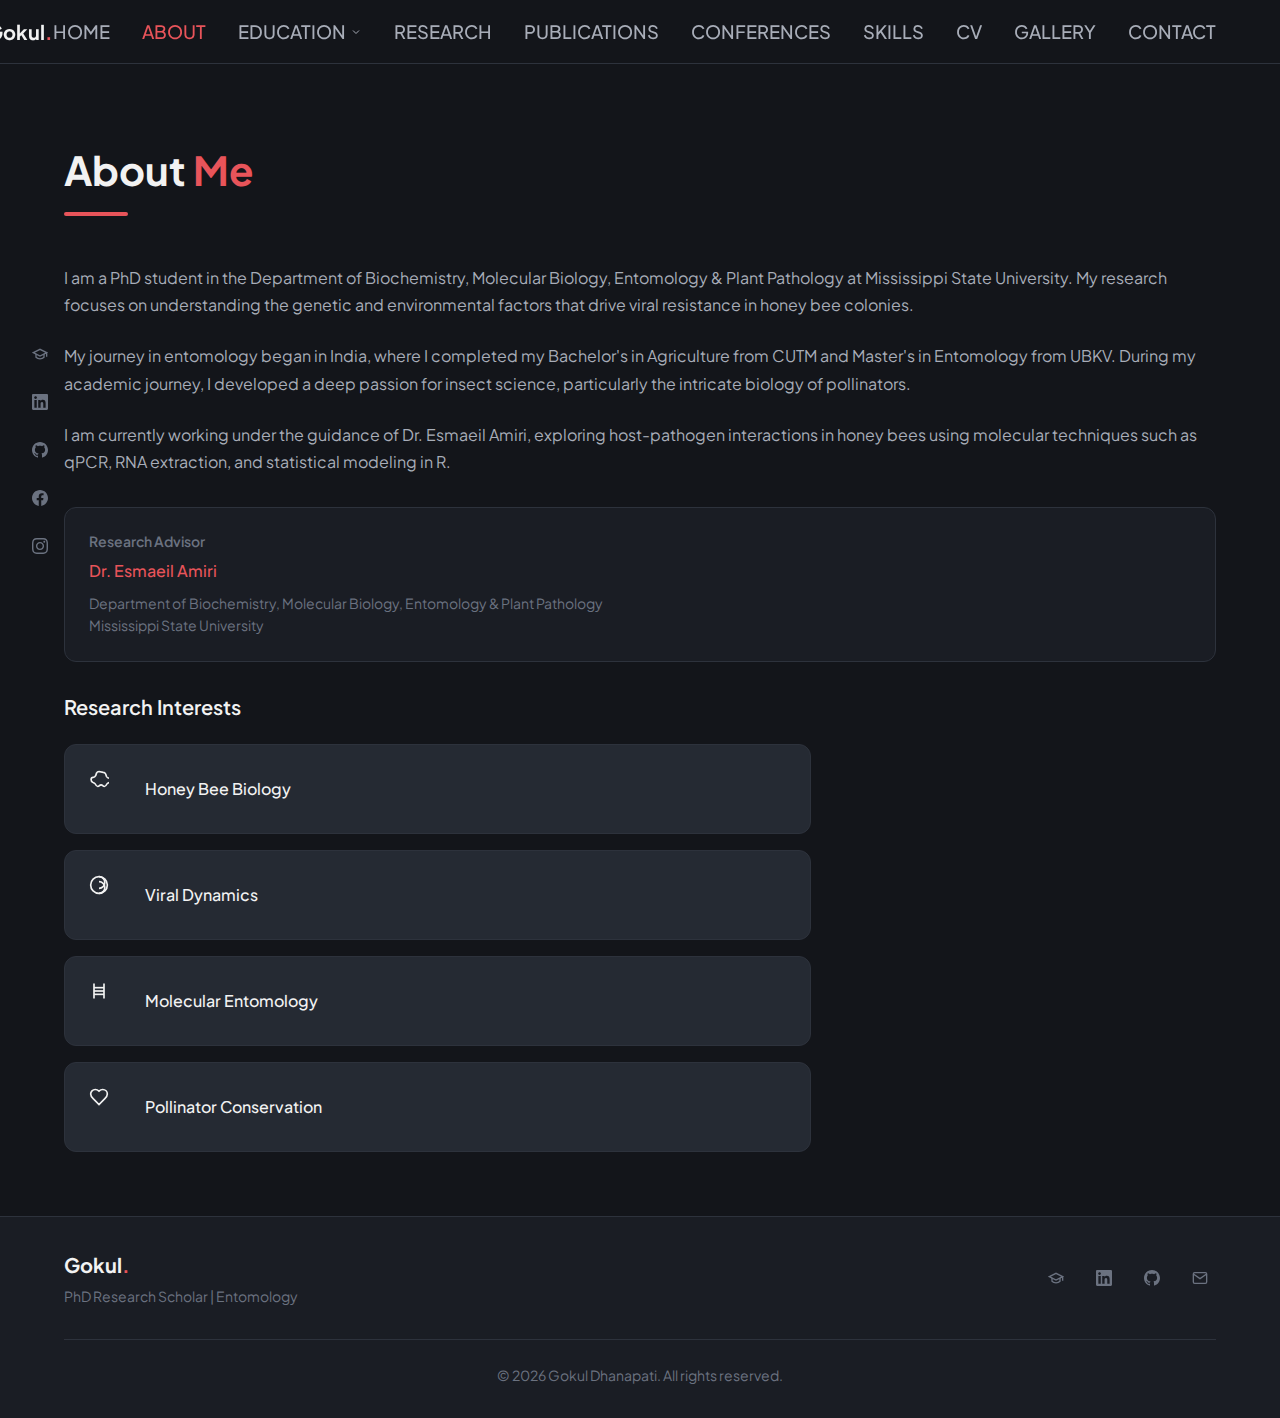
<file: about.html>
<!DOCTYPE html>
<html lang="en">
<head>
  <meta charset="UTF-8">
  <meta name="viewport" content="width=device-width, initial-scale=1.0">
  <meta name="description" content="About Gokul Dhanapati - PhD Research Scholar in Entomology at Mississippi State University.">
  <title>About Me | Gokul Dhanapati</title>
  <link rel="stylesheet" href="css/styles.css">
  <link rel="icon" type="image/x-icon" href="favicon.ico">
</head>
<body>

  <!-- Navigation -->
  <nav class="navbar">
    <div class="navbar-container">
      <a href="index.html" class="navbar-logo">
        Gokul<span class="navbar-logo-accent">.</span>
      </a>
      
      <div class="navbar-menu">
        <a href="index.html" class="nav-link">Home</a>
        <a href="about.html" class="nav-link active">About</a>
        
        <div class="nav-dropdown">
          <span class="nav-dropdown-toggle">
            Education
            <svg viewBox="0 0 24 24" fill="none" stroke="currentColor" stroke-width="2">
              <path d="M6 9l6 6 6-6"/>
            </svg>
          </span>
          <div class="nav-dropdown-menu">
            <a href="phd.html" class="nav-dropdown-item">PhD</a>
            <a href="msc.html" class="nav-dropdown-item">MSc</a>
            <a href="bsc.html" class="nav-dropdown-item">BSc</a>
          </div>
        </div>
        
        <a href="research.html" class="nav-link">Research</a>
        <a href="publications.html" class="nav-link">Publications</a>
        <a href="conferences.html" class="nav-link">Conferences</a>
        <a href="skills.html" class="nav-link">Skills</a>
        <a href="cv.html" class="nav-link">CV</a>
        <a href="gallery.html" class="nav-link">Gallery</a>
        <a href="contact.html" class="nav-link">Contact</a>
      </div>
      
      <button class="mobile-menu-toggle" onclick="toggleMobileMenu()">
        <span></span>
        <span></span>
        <span></span>
      </button>
    </div>
  </nav>

  <!-- Mobile Menu -->
  <div class="mobile-menu" id="mobileMenu">
    <a href="index.html" class="nav-link">Home</a>
    <a href="about.html" class="nav-link active">About</a>
    <a href="phd.html" class="nav-link">PhD</a>
    <a href="msc.html" class="nav-link">MSc</a>
    <a href="bsc.html" class="nav-link">BSc</a>
    <a href="research.html" class="nav-link">Research</a>
    <a href="publications.html" class="nav-link">Publications</a>
    <a href="conferences.html" class="nav-link">Conferences</a>
    <a href="skills.html" class="nav-link">Skills</a>
    <a href="cv.html" class="nav-link">CV</a>
    <a href="gallery.html" class="nav-link">Gallery</a>
    <a href="contact.html" class="nav-link">Contact</a>
  </div>

  <!-- Social Sidebar -->
  <aside class="social-sidebar">
    <a href="https://scholar.google.com" target="_blank" class="social-icon" aria-label="Google Scholar">
      <svg viewBox="0 0 24 24" fill="none" stroke="currentColor" stroke-width="2">
        <path d="M22 10v6M2 10l10-5 10 5-10 5z"/>
        <path d="M6 12v5c3 3 9 3 12 0v-5"/>
      </svg>
    </a>
    <a href="https://linkedin.com" target="_blank" class="social-icon" aria-label="LinkedIn">
      <svg viewBox="0 0 24 24" fill="currentColor">
        <path d="M20.447 20.452h-3.554v-5.569c0-1.328-.027-3.037-1.852-3.037-1.853 0-2.136 1.445-2.136 2.939v5.667H9.351V9h3.414v1.561h.046c.477-.9 1.637-1.85 3.37-1.85 3.601 0 4.267 2.37 4.267 5.455v6.286zM5.337 7.433c-1.144 0-2.063-.926-2.063-2.065 0-1.138.92-2.063 2.063-2.063 1.14 0 2.064.925 2.064 2.063 0 1.139-.925 2.065-2.064 2.065zm1.782 13.019H3.555V9h3.564v11.452zM22.225 0H1.771C.792 0 0 .774 0 1.729v20.542C0 23.227.792 24 1.771 24h20.451C23.2 24 24 23.227 24 22.271V1.729C24 .774 23.2 0 22.222 0h.003z"/>
      </svg>
    </a>
    <a href="https://github.com" target="_blank" class="social-icon" aria-label="GitHub">
      <svg viewBox="0 0 24 24" fill="currentColor">
        <path d="M12 0c-6.626 0-12 5.373-12 12 0 5.302 3.438 9.8 8.207 11.387.599.111.793-.261.793-.577v-2.234c-3.338.726-4.033-1.416-4.033-1.416-.546-1.387-1.333-1.756-1.333-1.756-1.089-.745.083-.729.083-.729 1.205.084 1.839 1.237 1.839 1.237 1.07 1.834 2.807 1.304 3.492.997.107-.775.418-1.305.762-1.604-2.665-.305-5.467-1.334-5.467-5.931 0-1.311.469-2.381 1.236-3.221-.124-.303-.535-1.524.117-3.176 0 0 1.008-.322 3.301 1.23.957-.266 1.983-.399 3.003-.404 1.02.005 2.047.138 3.006.404 2.291-1.552 3.297-1.23 3.297-1.23.653 1.653.242 2.874.118 3.176.77.84 1.235 1.911 1.235 3.221 0 4.609-2.807 5.624-5.479 5.921.43.372.823 1.102.823 2.222v3.293c0 .319.192.694.801.576 4.765-1.589 8.199-6.086 8.199-11.386 0-6.627-5.373-12-12-12z"/>
      </svg>
    </a>
    <a href="https://facebook.com" target="_blank" class="social-icon" aria-label="Facebook">
      <svg viewBox="0 0 24 24" fill="currentColor">
        <path d="M24 12.073c0-6.627-5.373-12-12-12s-12 5.373-12 12c0 5.99 4.388 10.954 10.125 11.854v-8.385H7.078v-3.47h3.047V9.43c0-3.007 1.792-4.669 4.533-4.669 1.312 0 2.686.235 2.686.235v2.953H15.83c-1.491 0-1.956.925-1.956 1.874v2.25h3.328l-.532 3.47h-2.796v8.385C19.612 23.027 24 18.062 24 12.073z"/>
      </svg>
    </a>
    <a href="https://instagram.com" target="_blank" class="social-icon" aria-label="Instagram">
      <svg viewBox="0 0 24 24" fill="currentColor">
        <path d="M12 2.163c3.204 0 3.584.012 4.85.07 3.252.148 4.771 1.691 4.919 4.919.058 1.265.069 1.645.069 4.849 0 3.205-.012 3.584-.069 4.849-.149 3.225-1.664 4.771-4.919 4.919-1.266.058-1.644.07-4.85.07-3.204 0-3.584-.012-4.849-.07-3.26-.149-4.771-1.699-4.919-4.92-.058-1.265-.07-1.644-.07-4.849 0-3.204.013-3.583.07-4.849.149-3.227 1.664-4.771 4.919-4.919 1.266-.057 1.645-.069 4.849-.069zm0-2.163c-3.259 0-3.667.014-4.947.072-4.358.2-6.78 2.618-6.98 6.98-.059 1.281-.073 1.689-.073 4.948 0 3.259.014 3.668.072 4.948.2 4.358 2.618 6.78 6.98 6.98 1.281.058 1.689.072 4.948.072 3.259 0 3.668-.014 4.948-.072 4.354-.2 6.782-2.618 6.979-6.98.059-1.28.073-1.689.073-4.948 0-3.259-.014-3.667-.072-4.947-.196-4.354-2.617-6.78-6.979-6.98-1.281-.059-1.69-.073-4.949-.073zm0 5.838c-3.403 0-6.162 2.759-6.162 6.162s2.759 6.163 6.162 6.163 6.162-2.759 6.162-6.163c0-3.403-2.759-6.162-6.162-6.162zm0 10.162c-2.209 0-4-1.79-4-4 0-2.209 1.791-4 4-4s4 1.791 4 4c0 2.21-1.791 4-4 4zm6.406-11.845c-.796 0-1.441.645-1.441 1.44s.645 1.44 1.441 1.44c.795 0 1.439-.645 1.439-1.44s-.644-1.44-1.439-1.44z"/>
      </svg>
    </a>
  </aside>

  <!-- Main Content -->
  <main class="page-container">
    <div class="content-wrapper">
      
      <!-- Page Header -->
      <div class="mb-2xl animate-fade-in">
        <h1 class="section-title">
          About <span class="section-title-accent">Me</span>
        </h1>
        <div class="section-underline"></div>
      </div>

      <div class="grid grid-lg-3 gap-xl">
        
        <!-- Main Content -->
        <div class="animate-fade-in delay-1" style="grid-column: span 2;">
          <p class="text-secondary leading-relaxed mb-lg">
            I am a PhD student in the Department of Biochemistry, Molecular Biology, Entomology & Plant Pathology at Mississippi State University. My research focuses on understanding the genetic and environmental factors that drive viral resistance in honey bee colonies.
          </p>
          <p class="text-secondary leading-relaxed mb-lg">
            My journey in entomology began in India, where I completed my Bachelor's in Agriculture from CUTM and Master's in Entomology from UBKV. During my academic journey, I developed a deep passion for insect science, particularly the intricate biology of pollinators.
          </p>
          <p class="text-secondary leading-relaxed mb-xl">
            I am currently working under the guidance of Dr. Esmaeil Amiri, exploring host-pathogen interactions in honey bees using molecular techniques such as qPCR, RNA extraction, and statistical modeling in R.
          </p>

          <!-- Research Advisor Card -->
          <div class="card mt-xl">
            <h3 class="text-sm text-muted mb-sm">Research Advisor</h3>
            <p class="text-coral font-medium">Dr. Esmaeil Amiri</p>
            <p class="text-sm text-muted mt-sm">
              Department of Biochemistry, Molecular Biology, Entomology & Plant Pathology
            </p>
            <p class="text-sm text-muted">Mississippi State University</p>
          </div>
        </div>

        <!-- Research Interests Sidebar -->
        <div class="animate-fade-in delay-3">
          <h2 class="text-xl font-semibold mb-lg">Research Interests</h2>
          
          <div class="flex flex-wrap gap-md" style="flex-direction: column;">
            
            <div class="card-elevated flex gap-md" style="align-items: center;">
              <div class="icon-box-sm">
                <svg viewBox="0 0 24 24" fill="none" stroke="currentColor" stroke-width="2">
                  <path d="M12 3c-1.5 0-2.5 1-3 2l-1 3c-.5 1-1.5 2-3 2s-2.5 1-2.5 2.5S3 15 4.5 16s2.5 1 3 2 1.5 3 3 3c1 0 1.5-.5 2-1s1-1 2-1 1.5.5 2 1 1 1 2 1c1.5 0 2.5-2 3-3s1.5-1 3-2 2-1.5 2-2.5-1-2.5-2.5-2.5-2.5-1-3-2l-1-3c-.5-1-1.5-2-3-2z"/>
                </svg>
              </div>
              <span class="font-medium">Honey Bee Biology</span>
            </div>
            
            <div class="card-elevated flex gap-md" style="align-items: center;">
              <div class="icon-box-sm">
                <svg viewBox="0 0 24 24" fill="none" stroke="currentColor" stroke-width="2">
                  <circle cx="12" cy="12" r="10"/>
                  <path d="M12 2a7 7 0 0 1 0 14"/>
                  <path d="M12 22a7 7 0 0 0 0-14"/>
                </svg>
              </div>
              <span class="font-medium">Viral Dynamics</span>
            </div>
            
            <div class="card-elevated flex gap-md" style="align-items: center;">
              <div class="icon-box-sm">
                <svg viewBox="0 0 24 24" fill="none" stroke="currentColor" stroke-width="2">
                  <path d="M6 3v18"/>
                  <path d="M18 3v18"/>
                  <path d="M6 8h12"/>
                  <path d="M6 12h12"/>
                  <path d="M6 16h12"/>
                </svg>
              </div>
              <span class="font-medium">Molecular Entomology</span>
            </div>
            
            <div class="card-elevated flex gap-md" style="align-items: center;">
              <div class="icon-box-sm">
                <svg viewBox="0 0 24 24" fill="none" stroke="currentColor" stroke-width="2">
                  <path d="M19 14c1.49-1.46 3-3.21 3-5.5A5.5 5.5 0 0 0 16.5 3c-1.76 0-3 .5-4.5 2-1.5-1.5-2.74-2-4.5-2A5.5 5.5 0 0 0 2 8.5c0 2.3 1.5 4.05 3 5.5l7 7Z"/>
                </svg>
              </div>
              <span class="font-medium">Pollinator Conservation</span>
            </div>
            
          </div>
        </div>
      </div>
      
    </div>
  </main>

  <!-- Footer -->
  <footer class="footer">
    <div class="container">
      <div class="footer-content">
        <div>
          <a href="index.html" class="footer-brand">
            Gokul<span class="navbar-logo-accent">.</span>
          </a>
          <p class="footer-tagline">PhD Research Scholar | Entomology</p>
        </div>
        
        <div class="footer-social">
          <a href="https://scholar.google.com" target="_blank" class="social-icon" aria-label="Google Scholar">
            <svg viewBox="0 0 24 24" fill="none" stroke="currentColor" stroke-width="2">
              <path d="M22 10v6M2 10l10-5 10 5-10 5z"/>
              <path d="M6 12v5c3 3 9 3 12 0v-5"/>
            </svg>
          </a>
          <a href="https://linkedin.com" target="_blank" class="social-icon" aria-label="LinkedIn">
            <svg viewBox="0 0 24 24" fill="currentColor">
              <path d="M20.447 20.452h-3.554v-5.569c0-1.328-.027-3.037-1.852-3.037-1.853 0-2.136 1.445-2.136 2.939v5.667H9.351V9h3.414v1.561h.046c.477-.9 1.637-1.85 3.37-1.85 3.601 0 4.267 2.37 4.267 5.455v6.286zM5.337 7.433c-1.144 0-2.063-.926-2.063-2.065 0-1.138.92-2.063 2.063-2.063 1.14 0 2.064.925 2.064 2.063 0 1.139-.925 2.065-2.064 2.065zm1.782 13.019H3.555V9h3.564v11.452zM22.225 0H1.771C.792 0 0 .774 0 1.729v20.542C0 23.227.792 24 1.771 24h20.451C23.2 24 24 23.227 24 22.271V1.729C24 .774 23.2 0 22.222 0h.003z"/>
            </svg>
          </a>
          <a href="https://github.com" target="_blank" class="social-icon" aria-label="GitHub">
            <svg viewBox="0 0 24 24" fill="currentColor">
              <path d="M12 0c-6.626 0-12 5.373-12 12 0 5.302 3.438 9.8 8.207 11.387.599.111.793-.261.793-.577v-2.234c-3.338.726-4.033-1.416-4.033-1.416-.546-1.387-1.333-1.756-1.333-1.756-1.089-.745.083-.729.083-.729 1.205.084 1.839 1.237 1.839 1.237 1.07 1.834 2.807 1.304 3.492.997.107-.775.418-1.305.762-1.604-2.665-.305-5.467-1.334-5.467-5.931 0-1.311.469-2.381 1.236-3.221-.124-.303-.535-1.524.117-3.176 0 0 1.008-.322 3.301 1.23.957-.266 1.983-.399 3.003-.404 1.02.005 2.047.138 3.006.404 2.291-1.552 3.297-1.23 3.297-1.23.653 1.653.242 2.874.118 3.176.77.84 1.235 1.911 1.235 3.221 0 4.609-2.807 5.624-5.479 5.921.43.372.823 1.102.823 2.222v3.293c0 .319.192.694.801.576 4.765-1.589 8.199-6.086 8.199-11.386 0-6.627-5.373-12-12-12z"/>
            </svg>
          </a>
          <a href="mailto:gokul@example.com" class="social-icon" aria-label="Email">
            <svg viewBox="0 0 24 24" fill="none" stroke="currentColor" stroke-width="2">
              <rect x="2" y="4" width="20" height="16" rx="2"/>
              <path d="M22 6l-10 7L2 6"/>
            </svg>
          </a>
        </div>
      </div>
      
      <div class="footer-bottom">
        <p class="footer-copyright">© 2026 Gokul Dhanapati. All rights reserved.</p>
      </div>
    </div>
  </footer>

  <script>
    function toggleMobileMenu() {
      const menu = document.getElementById('mobileMenu');
      menu.classList.toggle('active');
    }
  </script>

</body>
</html>
</file>
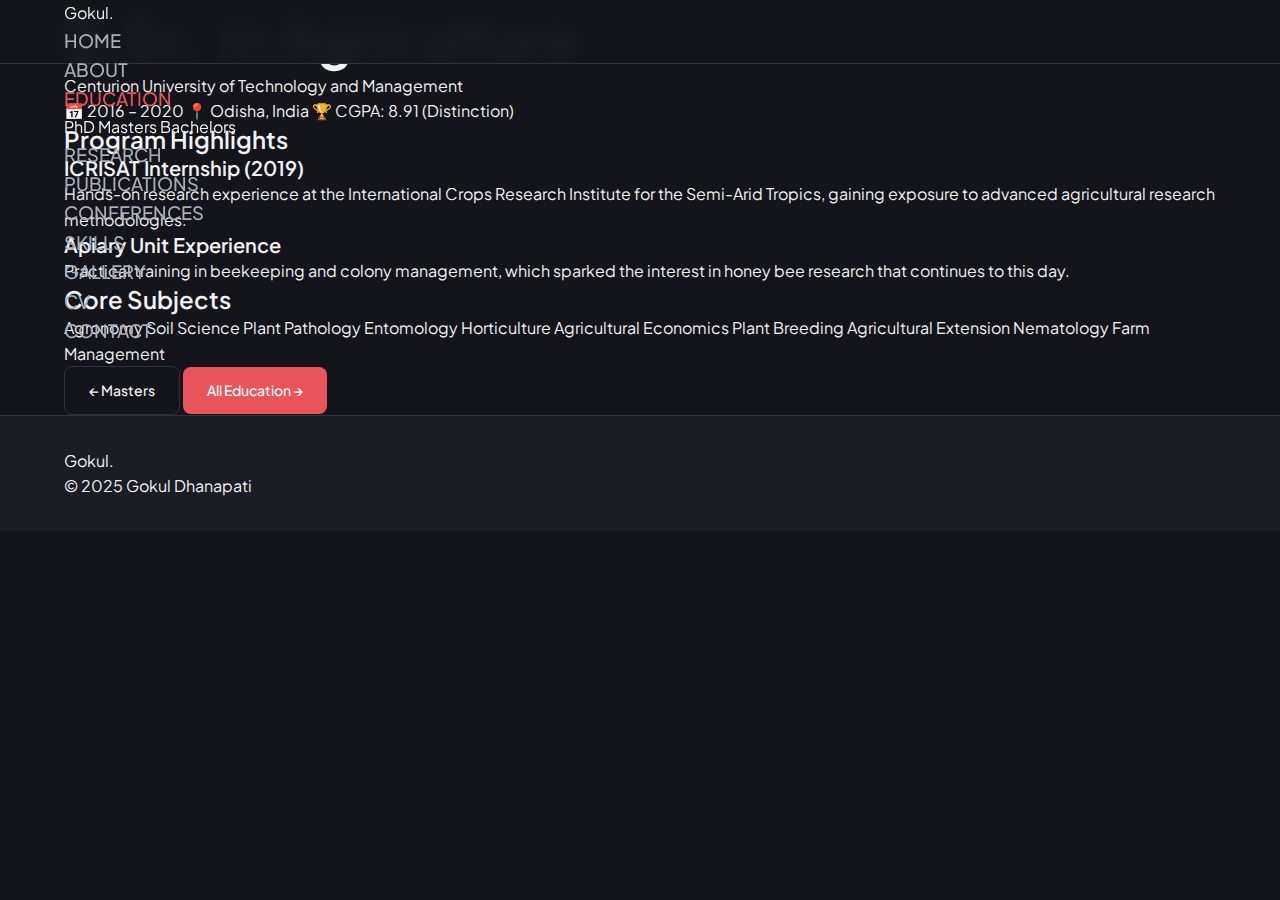
<file: bachelors.html>
<!DOCTYPE html>
<html lang="en">
<head>
    <meta charset="UTF-8">
    <meta name="viewport" content="width=device-width, initial-scale=1.0">
    <meta name="description" content="B.Sc. in Agriculture - Gokul Dhanapati at Centurion University of Technology and Management.">
    <title>Bachelors | Gokul Dhanapati</title>
    <link rel="stylesheet" href="css/styles.css">
</head>
<body>
    <!-- Navigation -->
    <nav class="navbar">
        <div class="container">
            <a href="index.html" class="logo">Gokul<span>.</span></a>
            <ul class="nav-menu" id="navMenu">
                <li><a href="index.html" class="nav-link">Home</a></li>
                <li><a href="about.html" class="nav-link">About</a></li>
                <li class="dropdown">
                    <a href="education.html" class="nav-link active dropdown-toggle">Education</a>
                    <div class="dropdown-menu">
                        <a href="phd.html">PhD</a>
                        <a href="masters.html">Masters</a>
                        <a href="bachelors.html">Bachelors</a>
                    </div>
                </li>
                <li><a href="research.html" class="nav-link">Research</a></li>
                <li><a href="publications.html" class="nav-link">Publications</a></li>
                <li><a href="conferences.html" class="nav-link">Conferences</a></li>
                <li><a href="skills.html" class="nav-link">Skills</a></li>
                <li><a href="gallery.html" class="nav-link">Gallery</a></li>
                <li><a href="cv.html" class="nav-link">CV</a></li>
                <li><a href="contact.html" class="nav-link">Contact</a></li>
            </ul>
            <div class="menu-toggle" onclick="toggleMenu()">
                <span></span><span></span><span></span>
            </div>
        </div>
    </nav>

    <!-- Bachelors Content -->
    <section class="section degree-page">
        <div class="container">
            <div class="degree-header">
                <h1 class="degree-title">B.Sc. in Agriculture</h1>
                <p class="degree-institution">Centurion University of Technology and Management</p>
                <div class="degree-meta">
                    <span>📅 2016 – 2020</span>
                    <span>📍 Odisha, India</span>
                    <span class="grade">🏆 CGPA: 8.91 (Distinction)</span>
                </div>
            </div>

            <div class="degree-content">
                <div class="degree-section glass-card">
                    <h2>Program Highlights</h2>
                    <div class="highlights-grid">
                        <div class="highlight-item">
                            <h3>ICRISAT Internship (2019)</h3>
                            <p>Hands-on research experience at the International Crops Research Institute for the Semi-Arid Tropics, gaining exposure to advanced agricultural research methodologies.</p>
                        </div>
                        <div class="highlight-item">
                            <h3>Apiary Unit Experience</h3>
                            <p>Practical training in beekeeping and colony management, which sparked the interest in honey bee research that continues to this day.</p>
                        </div>
                    </div>
                </div>

                <div class="degree-section glass-card">
                    <h2>Core Subjects</h2>
                    <div class="subjects-list">
                        <span class="subject-tag">Agronomy</span>
                        <span class="subject-tag">Soil Science</span>
                        <span class="subject-tag">Plant Pathology</span>
                        <span class="subject-tag">Entomology</span>
                        <span class="subject-tag">Horticulture</span>
                        <span class="subject-tag">Agricultural Economics</span>
                        <span class="subject-tag">Plant Breeding</span>
                        <span class="subject-tag">Agricultural Extension</span>
                        <span class="subject-tag">Nematology</span>
                        <span class="subject-tag">Farm Management</span>
                    </div>
                </div>
            </div>

            <div class="degree-nav">
                <a href="masters.html" class="btn btn-outline">← Masters</a>
                <a href="education.html" class="btn btn-primary">All Education →</a>
            </div>
        </div>
    </section>

    <!-- Footer -->
    <footer class="footer">
        <div class="container">
            <a href="index.html" class="logo">Gokul<span>.</span></a>
            <p class="footer-copy">© 2025 Gokul Dhanapati</p>
        </div>
    </footer>

    <script>
        function toggleMenu() {
            document.getElementById('navMenu').classList.toggle('active');
        }
    </script>
</body>
</html>
</file>
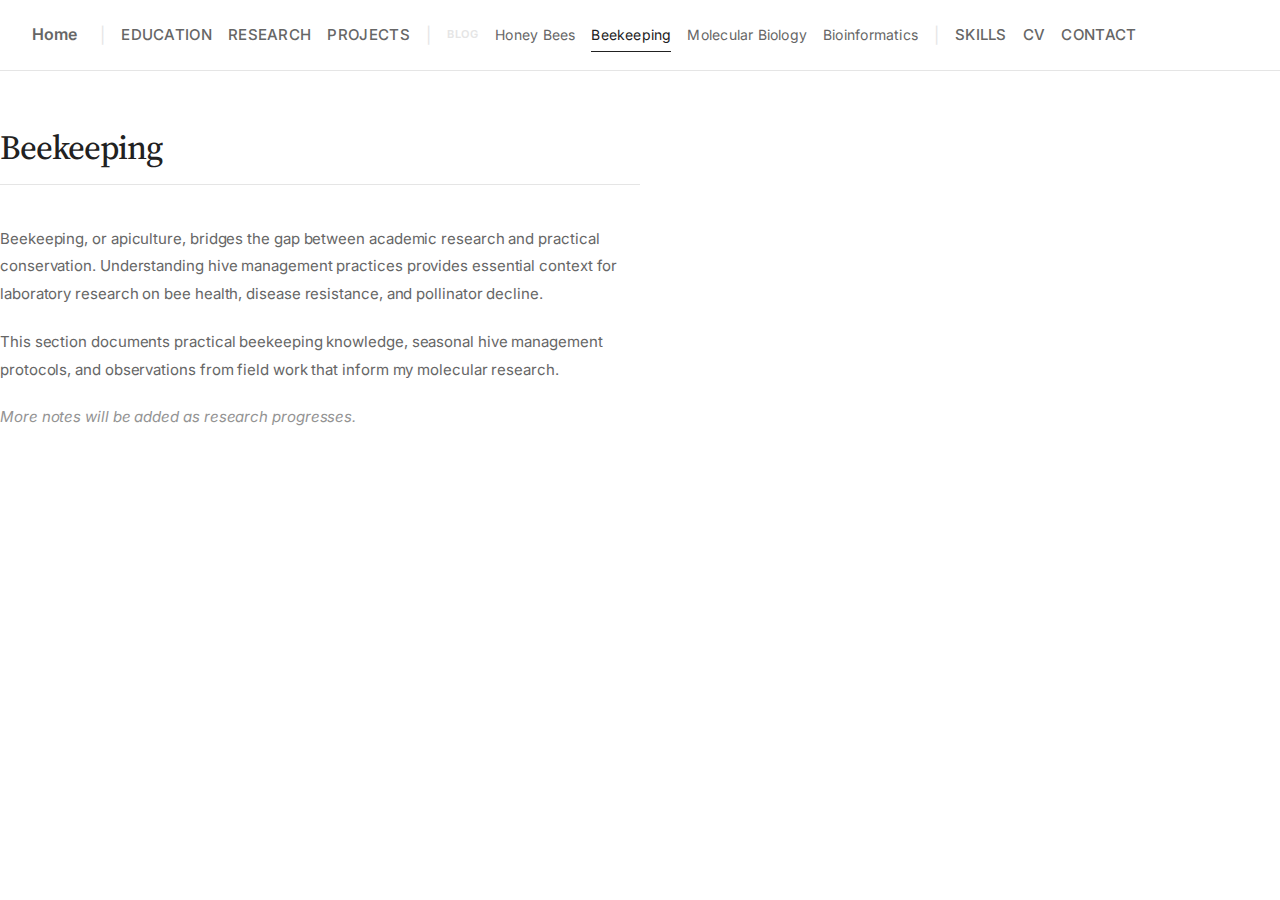
<file: beekeeping.html>
<!DOCTYPE html>
<html lang="en">
<head>
  <meta charset="UTF-8">
  <meta name="viewport" content="width=device-width, initial-scale=1.0">
  <title>Beekeeping — Gokul Dhanapati</title>
  <meta name="description" content="Beekeeping notes and field observations by Dr. Jane Researcher.">
  <link rel="stylesheet" href="css/base.css">
  <link rel="stylesheet" href="css/blog.css">
</head>
<body>
  <header>
    <div class="page-container">
      <nav>
        <a href="index.html" class="nav-link home-link">Home</a>
        <span class="nav-separator">|</span>
        <a href="education.html" class="nav-link">Education</a>
        <a href="research.html" class="nav-link">Research</a>
        <a href="projects.html" class="nav-link">Projects</a>
        <span class="nav-separator">|</span>
        <span class="nav-divider">Blog</span>
        <a href="honeybees.html" class="nav-link nav-link-blog">Honey Bees</a>
        <a href="beekeeping.html" class="nav-link nav-link-blog nav-link-active">Beekeeping</a>
        <a href="molecular-biology.html" class="nav-link nav-link-blog">Molecular Biology</a>
        <a href="bioinformatics.html" class="nav-link nav-link-blog">Bioinformatics</a>
        <span class="nav-separator">|</span>
        <a href="skills.html" class="nav-link">Skills</a>
        <a href="cv.html" class="nav-link">CV</a>
        <a href="contact.html" class="nav-link">Contact</a>
      </nav>
    </div>
  </header>

  <main>
    <div class="page-container page-content">
      <article class="article-layout">
        <h1 class="page-title">Beekeeping</h1>
        <div class="blog-article">
          <p>
            Beekeeping, or apiculture, bridges the gap between academic research and
            practical conservation. Understanding hive management practices provides
            essential context for laboratory research on bee health, disease
            resistance, and pollinator decline.
          </p>
          <p>
            This section documents practical beekeeping knowledge, seasonal hive
            management protocols, and observations from field work that inform my
            molecular research.
          </p>
          <p class="blog-note">More notes will be added as research progresses.</p>
        </div>
      </article>
    </div>
  </main>
</body>
</html>
</file>
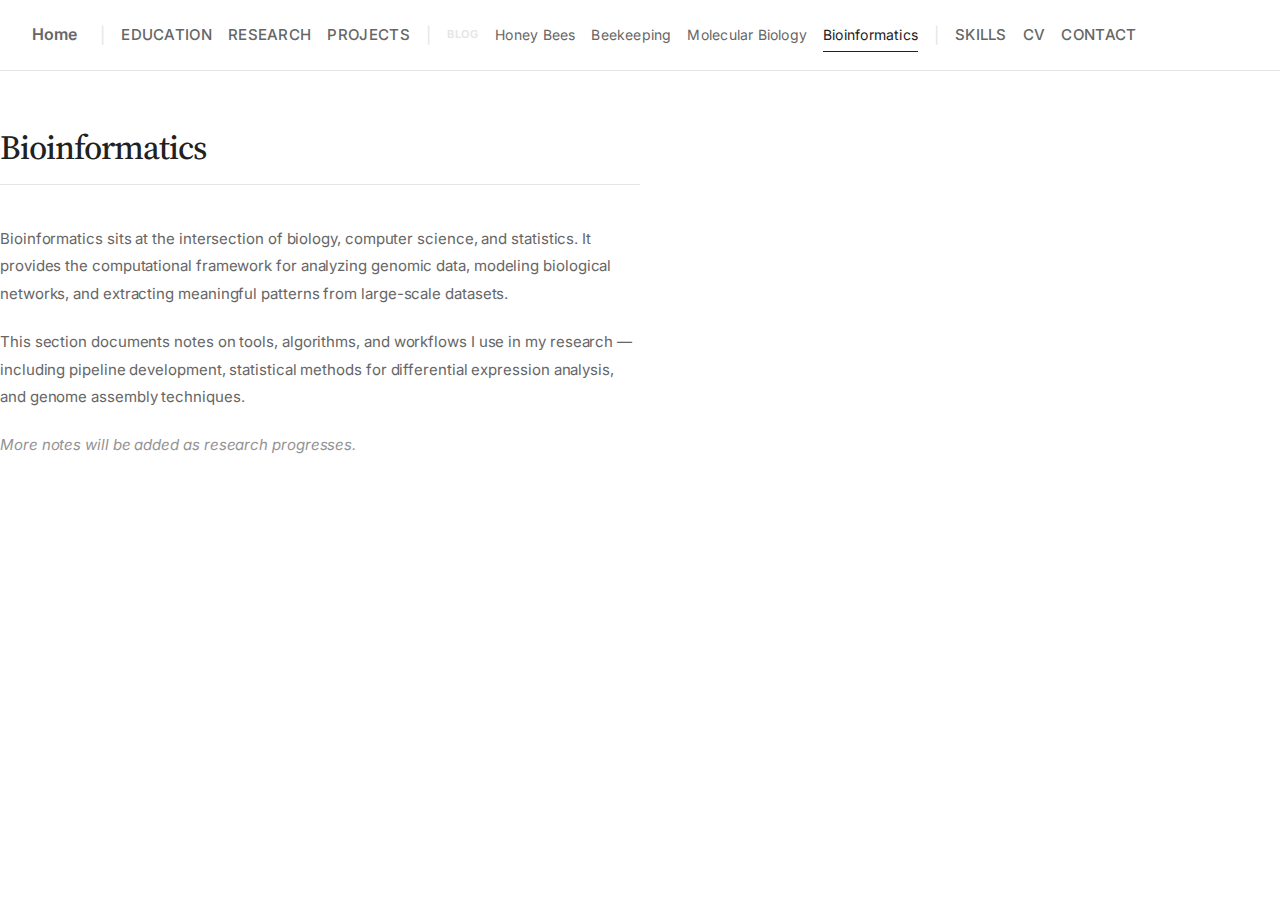
<file: bioinformatics.html>
<!DOCTYPE html>
<html lang="en">
<head>
  <meta charset="UTF-8">
  <meta name="viewport" content="width=device-width, initial-scale=1.0">
  <title>Bioinformatics — Dr. Jane Researcher</title>
  <meta name="description" content="Bioinformatics notes and workflows by Dr. Jane Researcher.">
  <link rel="stylesheet" href="css/base.css">
  <link rel="stylesheet" href="css/blog.css">
</head>
<body>
  <header>
    <div class="page-container">
      <nav>
        <a href="index.html" class="nav-link home-link">Home</a>
        <span class="nav-separator">|</span>
        <a href="education.html" class="nav-link">Education</a>
        <a href="research.html" class="nav-link">Research</a>
        <a href="projects.html" class="nav-link">Projects</a>
        <span class="nav-separator">|</span>
        <span class="nav-divider">Blog</span>
        <a href="honeybees.html" class="nav-link nav-link-blog">Honey Bees</a>
        <a href="beekeeping.html" class="nav-link nav-link-blog">Beekeeping</a>
        <a href="molecular-biology.html" class="nav-link nav-link-blog">Molecular Biology</a>
        <a href="bioinformatics.html" class="nav-link nav-link-blog nav-link-active">Bioinformatics</a>
        <span class="nav-separator">|</span>
        <a href="skills.html" class="nav-link">Skills</a>
        <a href="cv.html" class="nav-link">CV</a>
        <a href="contact.html" class="nav-link">Contact</a>
      </nav>
    </div>
  </header>

  <main>
    <div class="page-container page-content">
      <article class="article-layout">
        <h1 class="page-title">Bioinformatics</h1>
        <div class="blog-article">
          <p>
            Bioinformatics sits at the intersection of biology, computer science,
            and statistics. It provides the computational framework for analyzing
            genomic data, modeling biological networks, and extracting meaningful
            patterns from large-scale datasets.
          </p>
          <p>
            This section documents notes on tools, algorithms, and workflows I use
            in my research — including pipeline development, statistical methods for
            differential expression analysis, and genome assembly techniques.
          </p>
          <p class="blog-note">More notes will be added as research progresses.</p>
        </div>
      </article>
    </div>
  </main>
</body>
</html>
</file>
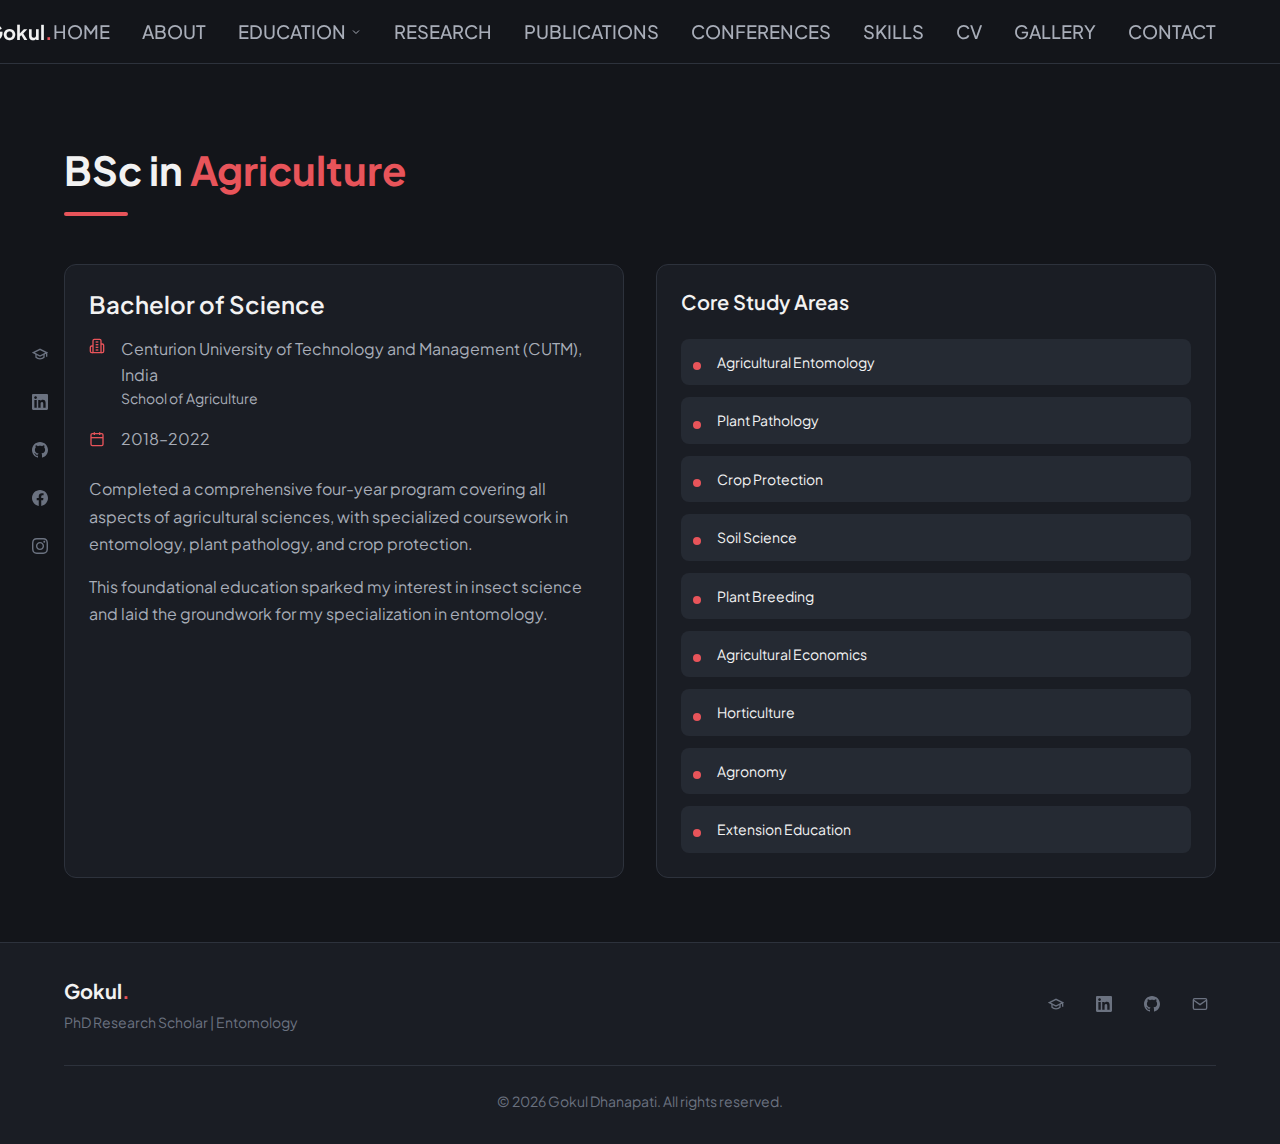
<file: bsc.html>
<!DOCTYPE html>
<html lang="en">
<head>
  <meta charset="UTF-8">
  <meta name="viewport" content="width=device-width, initial-scale=1.0">
  <meta name="description" content="BSc in Agriculture at CUTM - Gokul Dhanapati">
  <title>BSc | Gokul Dhanapati</title>
  <link rel="stylesheet" href="css/styles.css">
  <link rel="icon" type="image/x-icon" href="favicon.ico">
</head>
<body>

  <!-- Navigation -->
  <nav class="navbar">
    <div class="navbar-container">
      <a href="index.html" class="navbar-logo">
        Gokul<span class="navbar-logo-accent">.</span>
      </a>
      
      <div class="navbar-menu">
        <a href="index.html" class="nav-link">Home</a>
        <a href="about.html" class="nav-link">About</a>
        
        <div class="nav-dropdown">
          <span class="nav-dropdown-toggle active">
            Education
            <svg viewBox="0 0 24 24" fill="none" stroke="currentColor" stroke-width="2">
              <path d="M6 9l6 6 6-6"/>
            </svg>
          </span>
          <div class="nav-dropdown-menu">
            <a href="phd.html" class="nav-dropdown-item">PhD</a>
            <a href="msc.html" class="nav-dropdown-item">MSc</a>
            <a href="bsc.html" class="nav-dropdown-item">BSc</a>
          </div>
        </div>
        
        <a href="research.html" class="nav-link">Research</a>
        <a href="publications.html" class="nav-link">Publications</a>
        <a href="conferences.html" class="nav-link">Conferences</a>
        <a href="skills.html" class="nav-link">Skills</a>
        <a href="cv.html" class="nav-link">CV</a>
        <a href="gallery.html" class="nav-link">Gallery</a>
        <a href="contact.html" class="nav-link">Contact</a>
      </div>
      
      <button class="mobile-menu-toggle" onclick="toggleMobileMenu()">
        <span></span>
        <span></span>
        <span></span>
      </button>
    </div>
  </nav>

  <!-- Mobile Menu -->
  <div class="mobile-menu" id="mobileMenu">
    <a href="index.html" class="nav-link">Home</a>
    <a href="about.html" class="nav-link">About</a>
    <a href="phd.html" class="nav-link">PhD</a>
    <a href="msc.html" class="nav-link">MSc</a>
    <a href="bsc.html" class="nav-link active">BSc</a>
    <a href="research.html" class="nav-link">Research</a>
    <a href="publications.html" class="nav-link">Publications</a>
    <a href="conferences.html" class="nav-link">Conferences</a>
    <a href="skills.html" class="nav-link">Skills</a>
    <a href="cv.html" class="nav-link">CV</a>
    <a href="gallery.html" class="nav-link">Gallery</a>
    <a href="contact.html" class="nav-link">Contact</a>
  </div>

  <!-- Social Sidebar -->
  <aside class="social-sidebar">
    <a href="https://scholar.google.com" target="_blank" class="social-icon" aria-label="Google Scholar">
      <svg viewBox="0 0 24 24" fill="none" stroke="currentColor" stroke-width="2">
        <path d="M22 10v6M2 10l10-5 10 5-10 5z"/>
        <path d="M6 12v5c3 3 9 3 12 0v-5"/>
      </svg>
    </a>
    <a href="https://linkedin.com" target="_blank" class="social-icon" aria-label="LinkedIn">
      <svg viewBox="0 0 24 24" fill="currentColor">
        <path d="M20.447 20.452h-3.554v-5.569c0-1.328-.027-3.037-1.852-3.037-1.853 0-2.136 1.445-2.136 2.939v5.667H9.351V9h3.414v1.561h.046c.477-.9 1.637-1.85 3.37-1.85 3.601 0 4.267 2.37 4.267 5.455v6.286zM5.337 7.433c-1.144 0-2.063-.926-2.063-2.065 0-1.138.92-2.063 2.063-2.063 1.14 0 2.064.925 2.064 2.063 0 1.139-.925 2.065-2.064 2.065zm1.782 13.019H3.555V9h3.564v11.452zM22.225 0H1.771C.792 0 0 .774 0 1.729v20.542C0 23.227.792 24 1.771 24h20.451C23.2 24 24 23.227 24 22.271V1.729C24 .774 23.2 0 22.222 0h.003z"/>
      </svg>
    </a>
    <a href="https://github.com" target="_blank" class="social-icon" aria-label="GitHub">
      <svg viewBox="0 0 24 24" fill="currentColor">
        <path d="M12 0c-6.626 0-12 5.373-12 12 0 5.302 3.438 9.8 8.207 11.387.599.111.793-.261.793-.577v-2.234c-3.338.726-4.033-1.416-4.033-1.416-.546-1.387-1.333-1.756-1.333-1.756-1.089-.745.083-.729.083-.729 1.205.084 1.839 1.237 1.839 1.237 1.07 1.834 2.807 1.304 3.492.997.107-.775.418-1.305.762-1.604-2.665-.305-5.467-1.334-5.467-5.931 0-1.311.469-2.381 1.236-3.221-.124-.303-.535-1.524.117-3.176 0 0 1.008-.322 3.301 1.23.957-.266 1.983-.399 3.003-.404 1.02.005 2.047.138 3.006.404 2.291-1.552 3.297-1.23 3.297-1.23.653 1.653.242 2.874.118 3.176.77.84 1.235 1.911 1.235 3.221 0 4.609-2.807 5.624-5.479 5.921.43.372.823 1.102.823 2.222v3.293c0 .319.192.694.801.576 4.765-1.589 8.199-6.086 8.199-11.386 0-6.627-5.373-12-12-12z"/>
      </svg>
    </a>
    <a href="https://facebook.com" target="_blank" class="social-icon" aria-label="Facebook">
      <svg viewBox="0 0 24 24" fill="currentColor">
        <path d="M24 12.073c0-6.627-5.373-12-12-12s-12 5.373-12 12c0 5.99 4.388 10.954 10.125 11.854v-8.385H7.078v-3.47h3.047V9.43c0-3.007 1.792-4.669 4.533-4.669 1.312 0 2.686.235 2.686.235v2.953H15.83c-1.491 0-1.956.925-1.956 1.874v2.25h3.328l-.532 3.47h-2.796v8.385C19.612 23.027 24 18.062 24 12.073z"/>
      </svg>
    </a>
    <a href="https://instagram.com" target="_blank" class="social-icon" aria-label="Instagram">
      <svg viewBox="0 0 24 24" fill="currentColor">
        <path d="M12 2.163c3.204 0 3.584.012 4.85.07 3.252.148 4.771 1.691 4.919 4.919.058 1.265.069 1.645.069 4.849 0 3.205-.012 3.584-.069 4.849-.149 3.225-1.664 4.771-4.919 4.919-1.266.058-1.644.07-4.85.07-3.204 0-3.584-.012-4.849-.07-3.26-.149-4.771-1.699-4.919-4.92-.058-1.265-.07-1.644-.07-4.849 0-3.204.013-3.583.07-4.849.149-3.227 1.664-4.771 4.919-4.919 1.266-.057 1.645-.069 4.849-.069zm0-2.163c-3.259 0-3.667.014-4.947.072-4.358.2-6.78 2.618-6.98 6.98-.059 1.281-.073 1.689-.073 4.948 0 3.259.014 3.668.072 4.948.2 4.358 2.618 6.78 6.98 6.98 1.281.058 1.689.072 4.948.072 3.259 0 3.668-.014 4.948-.072 4.354-.2 6.782-2.618 6.979-6.98.059-1.28.073-1.689.073-4.948 0-3.259-.014-3.667-.072-4.947-.196-4.354-2.617-6.78-6.979-6.98-1.281-.059-1.69-.073-4.949-.073zm0 5.838c-3.403 0-6.162 2.759-6.162 6.162s2.759 6.163 6.162 6.163 6.162-2.759 6.162-6.163c0-3.403-2.759-6.162-6.162-6.162zm0 10.162c-2.209 0-4-1.79-4-4 0-2.209 1.791-4 4-4s4 1.791 4 4c0 2.21-1.791 4-4 4zm6.406-11.845c-.796 0-1.441.645-1.441 1.44s.645 1.44 1.441 1.44c.795 0 1.439-.645 1.439-1.44s-.644-1.44-1.439-1.44z"/>
      </svg>
    </a>
  </aside>

  <!-- Main Content -->
  <main class="page-container">
    <div class="content-wrapper">
      
      <!-- Page Header -->
      <div class="mb-2xl animate-fade-in">
        <h1 class="section-title">
          BSc in <span class="section-title-accent">Agriculture</span>
        </h1>
        <div class="section-underline"></div>
      </div>

      <div class="grid grid-2 gap-xl">
        
        <!-- Program Info -->
        <div class="card animate-fade-in delay-1">
          <h2 class="text-2xl font-semibold mb-md">Bachelor of Science</h2>
          
          <div style="display: flex; flex-direction: column; gap: 1rem; margin-bottom: 1.5rem;">
            <div class="flex gap-md" style="align-items: flex-start; color: var(--text-secondary);">
              <svg width="16" height="16" viewBox="0 0 24 24" fill="none" stroke="var(--coral)" stroke-width="2" style="margin-top: 2px; flex-shrink: 0;">
                <path d="M6 22V4a2 2 0 0 1 2-2h8a2 2 0 0 1 2 2v18Z"/>
                <path d="M6 12H4a2 2 0 0 0-2 2v6a2 2 0 0 0 2 2h2"/>
                <path d="M18 9h2a2 2 0 0 1 2 2v9a2 2 0 0 1-2 2h-2"/>
                <path d="M10 6h4"/>
                <path d="M10 10h4"/>
                <path d="M10 14h4"/>
                <path d="M10 18h4"/>
              </svg>
              <div>
                <p>Centurion University of Technology and Management (CUTM), India</p>
                <p class="text-sm">School of Agriculture</p>
              </div>
            </div>
            
            <div class="flex gap-md" style="align-items: center; color: var(--text-secondary);">
              <svg width="16" height="16" viewBox="0 0 24 24" fill="none" stroke="var(--coral)" stroke-width="2">
                <rect x="3" y="4" width="18" height="18" rx="2"/>
                <path d="M16 2v4"/>
                <path d="M8 2v4"/>
                <path d="M3 10h18"/>
              </svg>
              <span>2018–2022</span>
            </div>
          </div>
          
          <p class="text-secondary leading-relaxed mb-md">
            Completed a comprehensive four-year program covering all aspects of agricultural sciences, with specialized coursework in entomology, plant pathology, and crop protection.
          </p>
          <p class="text-secondary leading-relaxed">
            This foundational education sparked my interest in insect science and laid the groundwork for my specialization in entomology.
          </p>
        </div>

        <!-- Core Study Areas -->
        <div class="card animate-fade-in delay-2">
          <h2 class="text-xl font-semibold mb-lg">Core Study Areas</h2>
          
          <div style="display: flex; flex-direction: column; gap: 0.75rem;">
            <div class="flex gap-md" style="align-items: center; padding: 0.75rem; background: var(--bg-secondary); border-radius: var(--radius-md);">
              <span class="list-bullet"></span>
              <span class="text-sm">Agricultural Entomology</span>
            </div>
            <div class="flex gap-md" style="align-items: center; padding: 0.75rem; background: var(--bg-secondary); border-radius: var(--radius-md);">
              <span class="list-bullet"></span>
              <span class="text-sm">Plant Pathology</span>
            </div>
            <div class="flex gap-md" style="align-items: center; padding: 0.75rem; background: var(--bg-secondary); border-radius: var(--radius-md);">
              <span class="list-bullet"></span>
              <span class="text-sm">Crop Protection</span>
            </div>
            <div class="flex gap-md" style="align-items: center; padding: 0.75rem; background: var(--bg-secondary); border-radius: var(--radius-md);">
              <span class="list-bullet"></span>
              <span class="text-sm">Soil Science</span>
            </div>
            <div class="flex gap-md" style="align-items: center; padding: 0.75rem; background: var(--bg-secondary); border-radius: var(--radius-md);">
              <span class="list-bullet"></span>
              <span class="text-sm">Plant Breeding</span>
            </div>
            <div class="flex gap-md" style="align-items: center; padding: 0.75rem; background: var(--bg-secondary); border-radius: var(--radius-md);">
              <span class="list-bullet"></span>
              <span class="text-sm">Agricultural Economics</span>
            </div>
            <div class="flex gap-md" style="align-items: center; padding: 0.75rem; background: var(--bg-secondary); border-radius: var(--radius-md);">
              <span class="list-bullet"></span>
              <span class="text-sm">Horticulture</span>
            </div>
            <div class="flex gap-md" style="align-items: center; padding: 0.75rem; background: var(--bg-secondary); border-radius: var(--radius-md);">
              <span class="list-bullet"></span>
              <span class="text-sm">Agronomy</span>
            </div>
            <div class="flex gap-md" style="align-items: center; padding: 0.75rem; background: var(--bg-secondary); border-radius: var(--radius-md);">
              <span class="list-bullet"></span>
              <span class="text-sm">Extension Education</span>
            </div>
          </div>
        </div>
      </div>
      
    </div>
  </main>

  <!-- Footer -->
  <footer class="footer">
    <div class="container">
      <div class="footer-content">
        <div>
          <a href="index.html" class="footer-brand">
            Gokul<span class="navbar-logo-accent">.</span>
          </a>
          <p class="footer-tagline">PhD Research Scholar | Entomology</p>
        </div>
        
        <div class="footer-social">
          <a href="https://scholar.google.com" target="_blank" class="social-icon" aria-label="Google Scholar">
            <svg viewBox="0 0 24 24" fill="none" stroke="currentColor" stroke-width="2">
              <path d="M22 10v6M2 10l10-5 10 5-10 5z"/>
              <path d="M6 12v5c3 3 9 3 12 0v-5"/>
            </svg>
          </a>
          <a href="https://linkedin.com" target="_blank" class="social-icon" aria-label="LinkedIn">
            <svg viewBox="0 0 24 24" fill="currentColor">
              <path d="M20.447 20.452h-3.554v-5.569c0-1.328-.027-3.037-1.852-3.037-1.853 0-2.136 1.445-2.136 2.939v5.667H9.351V9h3.414v1.561h.046c.477-.9 1.637-1.85 3.37-1.85 3.601 0 4.267 2.37 4.267 5.455v6.286zM5.337 7.433c-1.144 0-2.063-.926-2.063-2.065 0-1.138.92-2.063 2.063-2.063 1.14 0 2.064.925 2.064 2.063 0 1.139-.925 2.065-2.064 2.065zm1.782 13.019H3.555V9h3.564v11.452zM22.225 0H1.771C.792 0 0 .774 0 1.729v20.542C0 23.227.792 24 1.771 24h20.451C23.2 24 24 23.227 24 22.271V1.729C24 .774 23.2 0 22.222 0h.003z"/>
            </svg>
          </a>
          <a href="https://github.com" target="_blank" class="social-icon" aria-label="GitHub">
            <svg viewBox="0 0 24 24" fill="currentColor">
              <path d="M12 0c-6.626 0-12 5.373-12 12 0 5.302 3.438 9.8 8.207 11.387.599.111.793-.261.793-.577v-2.234c-3.338.726-4.033-1.416-4.033-1.416-.546-1.387-1.333-1.756-1.333-1.756-1.089-.745.083-.729.083-.729 1.205.084 1.839 1.237 1.839 1.237 1.07 1.834 2.807 1.304 3.492.997.107-.775.418-1.305.762-1.604-2.665-.305-5.467-1.334-5.467-5.931 0-1.311.469-2.381 1.236-3.221-.124-.303-.535-1.524.117-3.176 0 0 1.008-.322 3.301 1.23.957-.266 1.983-.399 3.003-.404 1.02.005 2.047.138 3.006.404 2.291-1.552 3.297-1.23 3.297-1.23.653 1.653.242 2.874.118 3.176.77.84 1.235 1.911 1.235 3.221 0 4.609-2.807 5.624-5.479 5.921.43.372.823 1.102.823 2.222v3.293c0 .319.192.694.801.576 4.765-1.589 8.199-6.086 8.199-11.386 0-6.627-5.373-12-12-12z"/>
            </svg>
          </a>
          <a href="mailto:gokul@example.com" class="social-icon" aria-label="Email">
            <svg viewBox="0 0 24 24" fill="none" stroke="currentColor" stroke-width="2">
              <rect x="2" y="4" width="20" height="16" rx="2"/>
              <path d="M22 6l-10 7L2 6"/>
            </svg>
          </a>
        </div>
      </div>
      
      <div class="footer-bottom">
        <p class="footer-copyright">© 2026 Gokul Dhanapati. All rights reserved.</p>
      </div>
    </div>
  </footer>

  <script>
    function toggleMobileMenu() {
      const menu = document.getElementById('mobileMenu');
      menu.classList.toggle('active');
    }
  </script>

</body>
</html>
</file>
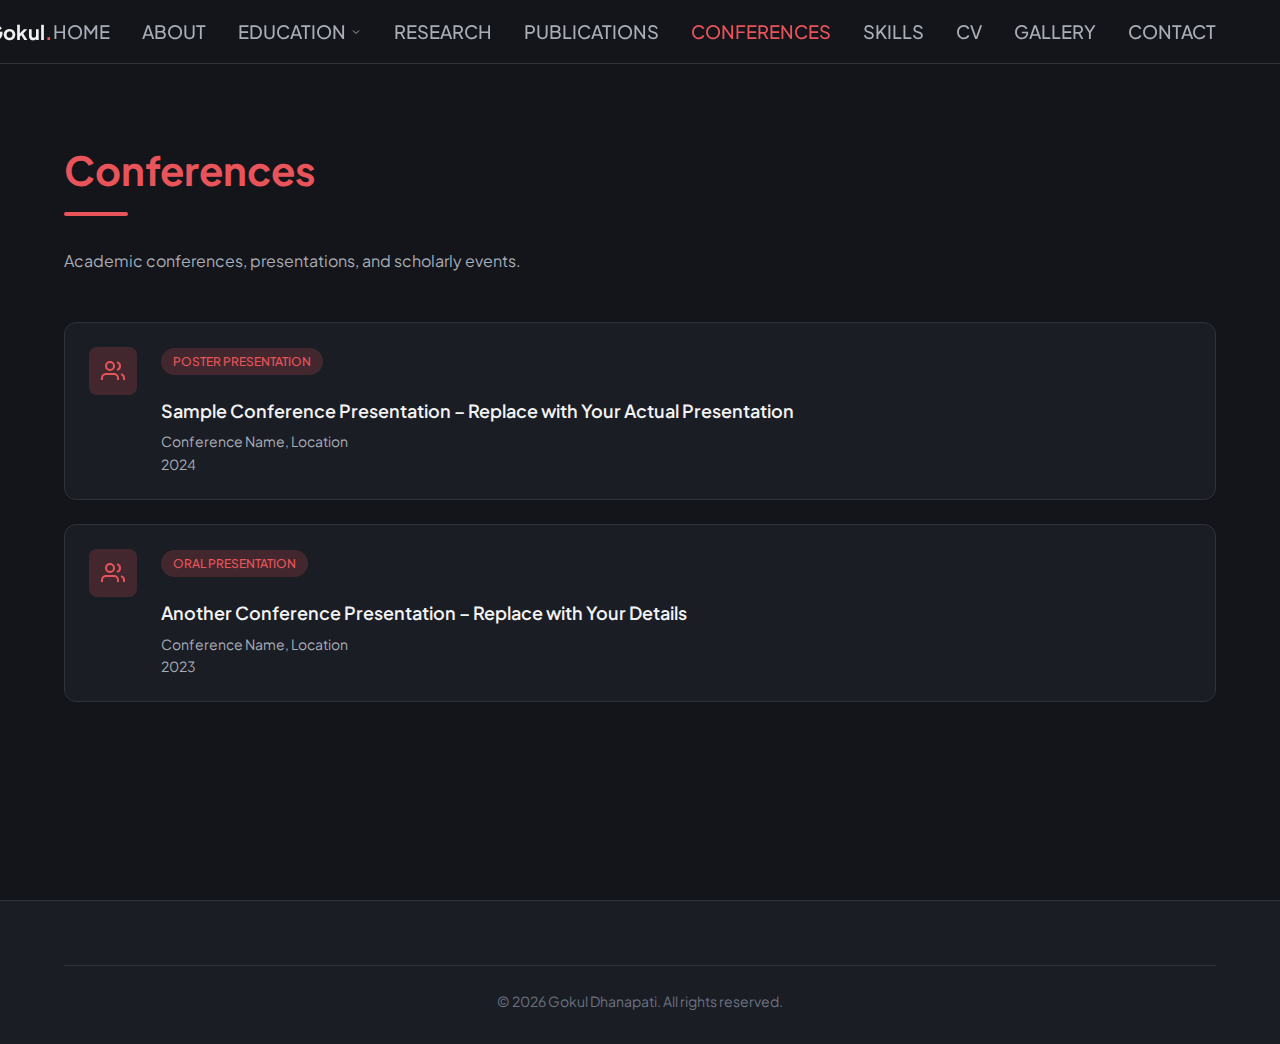
<file: conferences.html>
<!DOCTYPE html>
<html lang="en">
<head><meta charset="UTF-8"><meta name="viewport" content="width=device-width, initial-scale=1.0"><title>Conferences | Gokul Dhanapati</title><link rel="stylesheet" href="/css/styles.css"></head>
<body>
  <nav class="navbar"><div class="navbar-container"><a href="index.html" class="navbar-logo">Gokul<span class="navbar-logo-accent">.</span></a><div class="navbar-menu"><a href="index.html" class="nav-link">Home</a><a href="about.html" class="nav-link">About</a><div class="nav-dropdown"><span class="nav-dropdown-toggle">Education<svg viewBox="0 0 24 24" fill="none" stroke="currentColor" stroke-width="2"><path d="M6 9l6 6 6-6"/></svg></span><div class="nav-dropdown-menu"><a href="phd.html" class="nav-dropdown-item">PhD</a><a href="msc.html" class="nav-dropdown-item">MSc</a><a href="bsc.html" class="nav-dropdown-item">BSc</a></div></div><a href="research.html" class="nav-link">Research</a><a href="publications.html" class="nav-link">Publications</a><a href="conferences.html" class="nav-link active">Conferences</a><a href="skills.html" class="nav-link">Skills</a><a href="cv.html" class="nav-link">CV</a><a href="gallery.html" class="nav-link">Gallery</a><a href="contact.html" class="nav-link">Contact</a></div><button class="mobile-menu-toggle" onclick="toggleMobileMenu()"><span></span><span></span><span></span></button></div></nav>
  <div class="mobile-menu" id="mobileMenu"><a href="index.html" class="nav-link">Home</a><a href="conferences.html" class="nav-link active">Conferences</a><a href="contact.html" class="nav-link">Contact</a></div>
  <main class="page-container"><div class="content-wrapper">
    <div class="mb-2xl"><h1 class="section-title"><span class="section-title-accent">Conferences</span></h1><div class="section-underline"></div><p class="section-description">Academic conferences, presentations, and scholarly events.</p></div>
    <div class="research-card mb-lg"><div class="icon-box"><svg viewBox="0 0 24 24" fill="none" stroke="currentColor" stroke-width="2"><path d="M17 21v-2a4 4 0 0 0-4-4H5a4 4 0 0 0-4 4v2"/><circle cx="9" cy="7" r="4"/><path d="M23 21v-2a4 4 0 0 0-3-3.87"/><path d="M16 3.13a4 4 0 0 1 0 7.75"/></svg></div><div><span class="tag mb-sm">POSTER PRESENTATION</span><h3 class="text-lg font-semibold mt-md mb-sm">Sample Conference Presentation – Replace with Your Actual Presentation</h3><p class="text-secondary text-sm mb-xs">Conference Name, Location</p><p class="text-secondary text-sm">2024</p></div></div>
    <div class="research-card"><div class="icon-box"><svg viewBox="0 0 24 24" fill="none" stroke="currentColor" stroke-width="2"><path d="M17 21v-2a4 4 0 0 0-4-4H5a4 4 0 0 0-4 4v2"/><circle cx="9" cy="7" r="4"/><path d="M23 21v-2a4 4 0 0 0-3-3.87"/><path d="M16 3.13a4 4 0 0 1 0 7.75"/></svg></div><div><span class="tag mb-sm">ORAL PRESENTATION</span><h3 class="text-lg font-semibold mt-md mb-sm">Another Conference Presentation – Replace with Your Details</h3><p class="text-secondary text-sm mb-xs">Conference Name, Location</p><p class="text-secondary text-sm">2023</p></div></div>
  </div></main>
  <footer class="footer"><div class="container"><div class="footer-bottom"><p class="footer-copyright">© 2026 Gokul Dhanapati. All rights reserved.</p></div></div></footer>
  <script>function toggleMobileMenu(){document.getElementById('mobileMenu').classList.toggle('active');}</script>
</body>
</html>
</file>
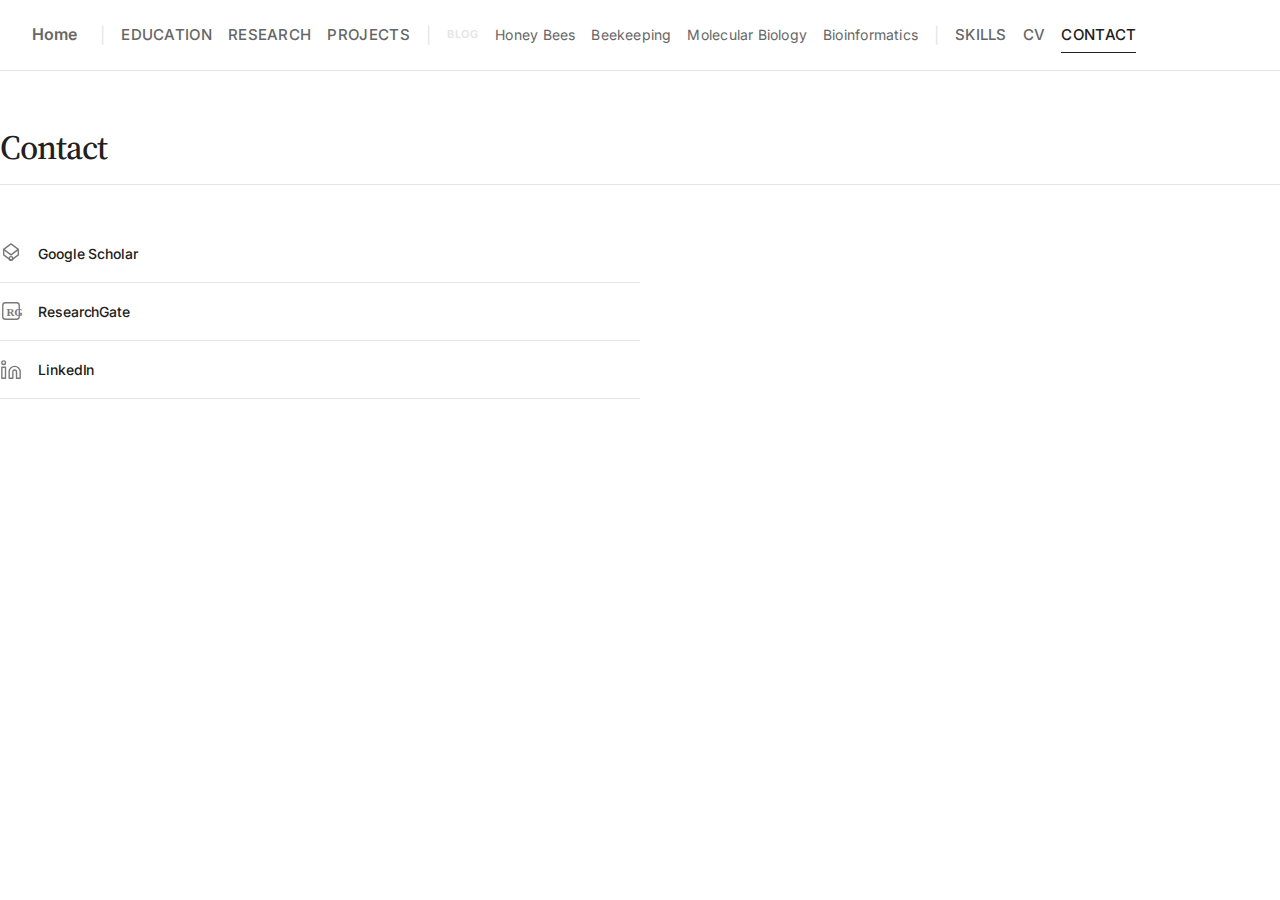
<file: contact.html>
<!DOCTYPE html>
<html lang="en">
<head>
  <meta charset="UTF-8">
  <meta name="viewport" content="width=device-width, initial-scale=1.0">
  <title>Contact — Dr. Jane Researcher</title>
  <meta name="description" content="Contact information and academic profiles of Dr. Jane Researcher.">
  <link rel="stylesheet" href="css/base.css">
  <link rel="stylesheet" href="css/contact.css">
</head>
<body>
  <header>
    <div class="page-container">
      <nav>
        <a href="index.html" class="nav-link home-link">Home</a>
        <span class="nav-separator">|</span>
        <a href="education.html" class="nav-link">Education</a>
        <a href="research.html" class="nav-link">Research</a>
        <a href="projects.html" class="nav-link">Projects</a>
        <span class="nav-separator">|</span>
        <span class="nav-divider">Blog</span>
        <a href="honeybees.html" class="nav-link nav-link-blog">Honey Bees</a>
        <a href="beekeeping.html" class="nav-link nav-link-blog">Beekeeping</a>
        <a href="molecular-biology.html" class="nav-link nav-link-blog">Molecular Biology</a>
        <a href="bioinformatics.html" class="nav-link nav-link-blog">Bioinformatics</a>
        <span class="nav-separator">|</span>
        <a href="skills.html" class="nav-link">Skills</a>
        <a href="cv.html" class="nav-link">CV</a>
        <a href="contact.html" class="nav-link nav-link-active">Contact</a>
      </nav>
    </div>
  </header>

  <main>
    <div class="page-container page-content">
      <h1 class="page-title">Contact</h1>
      <div class="article-layout">
        <a href="https://scholar.google.com" target="_blank" rel="noopener noreferrer" class="contact-link">
          <svg width="22" height="22" viewBox="0 0 24 24" fill="none" stroke="currentColor" stroke-width="1.5" stroke-linecap="round" stroke-linejoin="round">
            <path d="M12 14l-8-6 8-6 8 6-8 6z"/>
            <path d="M4 8v6l8 6 8-6V8"/>
            <circle cx="12" cy="18" r="2"/>
          </svg>
          <span class="contact-label">Google Scholar</span>
        </a>
        <a href="https://researchgate.net" target="_blank" rel="noopener noreferrer" class="contact-link">
          <svg width="22" height="22" viewBox="0 0 24 24" fill="none" stroke="currentColor" stroke-width="1.5" stroke-linecap="round" stroke-linejoin="round">
            <rect x="3" y="3" width="18" height="18" rx="3"/>
            <text x="7" y="17" font-size="12" fill="currentColor" stroke="none" font-family="serif" font-weight="bold">RG</text>
          </svg>
          <span class="contact-label">ResearchGate</span>
        </a>
        <a href="https://linkedin.com" target="_blank" rel="noopener noreferrer" class="contact-link">
          <svg width="22" height="22" viewBox="0 0 24 24" fill="none" stroke="currentColor" stroke-width="1.5" stroke-linecap="round" stroke-linejoin="round">
            <path d="M16 8a6 6 0 0 1 6 6v7h-4v-7a2 2 0 0 0-2-2 2 2 0 0 0-2 2v7h-4v-7a6 6 0 0 1 6-6z"/>
            <rect x="2" y="9" width="4" height="12"/>
            <circle cx="4" cy="4" r="2"/>
          </svg>
          <span class="contact-label">LinkedIn</span>
        </a>
      </div>
    </div>
  </main>
</body>
</html>
</file>
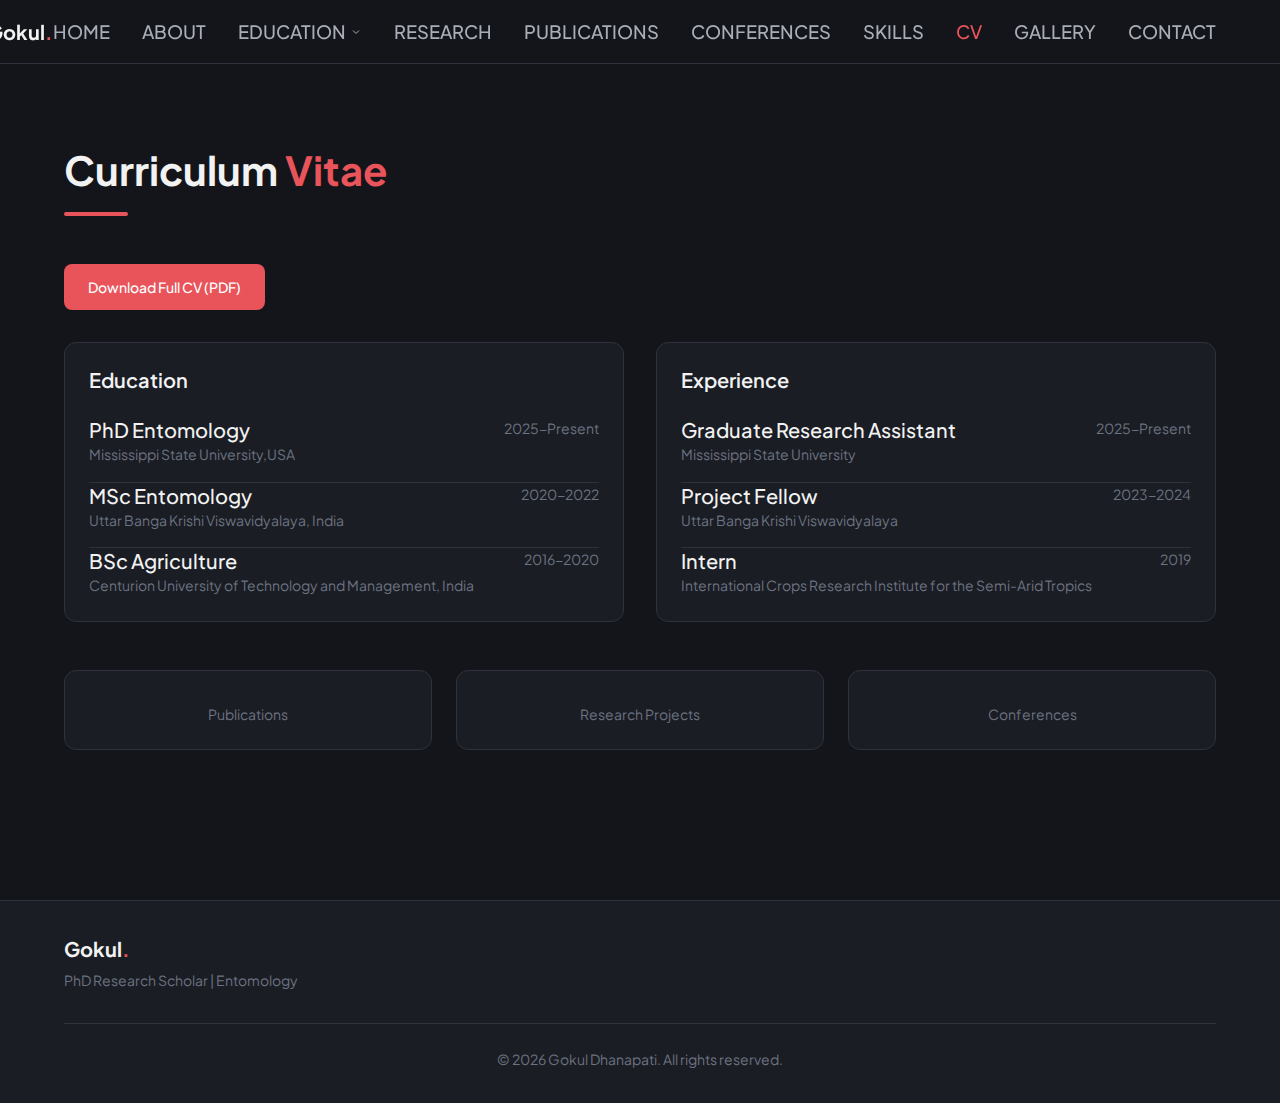
<file: cv.html>
<!DOCTYPE html>
<html lang="en">
<head>
  <meta charset="UTF-8">
  <meta name="viewport" content="width=device-width, initial-scale=1.0">
  <title>CV | Gokul Dhanapati</title>
  <link rel="stylesheet" href="/css/styles.css">
</head>
<body>
  <nav class="navbar"><div class="navbar-container"><a href="index.html" class="navbar-logo">Gokul<span class="navbar-logo-accent">.</span></a><div class="navbar-menu"><a href="index.html" class="nav-link">Home</a><a href="about.html" class="nav-link">About</a><div class="nav-dropdown"><span class="nav-dropdown-toggle">Education<svg viewBox="0 0 24 24" fill="none" stroke="currentColor" stroke-width="2"><path d="M6 9l6 6 6-6"/></svg></span><div class="nav-dropdown-menu"><a href="phd.html" class="nav-dropdown-item">PhD</a><a href="msc.html" class="nav-dropdown-item">MSc</a><a href="bsc.html" class="nav-dropdown-item">BSc</a></div></div><a href="research.html" class="nav-link">Research</a><a href="publications.html" class="nav-link">Publications</a><a href="conferences.html" class="nav-link">Conferences</a><a href="skills.html" class="nav-link">Skills</a><a href="cv.html" class="nav-link active">CV</a><a href="gallery.html" class="nav-link">Gallery</a><a href="contact.html" class="nav-link">Contact</a></div><button class="mobile-menu-toggle" onclick="toggleMobileMenu()"><span></span><span></span><span></span></button></div></nav>
  <div class="mobile-menu" id="mobileMenu"><a href="index.html" class="nav-link">Home</a><a href="about.html" class="nav-link">About</a><a href="phd.html" class="nav-link">PhD</a><a href="msc.html" class="nav-link">MSc</a><a href="bsc.html" class="nav-link">BSc</a><a href="research.html" class="nav-link">Research</a><a href="publications.html" class="nav-link">Publications</a><a href="conferences.html" class="nav-link">Conferences</a><a href="skills.html" class="nav-link">Skills</a><a href="cv.html" class="nav-link active">CV</a><a href="gallery.html" class="nav-link">Gallery</a><a href="contact.html" class="nav-link">Contact</a></div>

  <main class="page-container">
    <div class="content-wrapper">
      <div class="mb-2xl"><h1 class="section-title">Curriculum <span class="section-title-accent">Vitae</span></h1><div class="section-underline"></div></div>
      <div class="mb-xl"><a href="CV_Gokul_Krishna_Dhanapati.pdf" class="btn btn-primary">Download Full CV (PDF)</a><span class="text-sm text-muted" style="margin-left: 1rem;"></span></div>
      <div class="grid grid-2 gap-xl mb-2xl">
        <div class="card">
          <h2 class="text-xl font-semibold mb-lg">Education</h2>
          <div class="timeline-item"><div><h3 class="timeline-title">PhD Entomology</h3><p class="timeline-subtitle">Mississippi State University,USA</p></div><span class="timeline-date">2025-Present</span></div>
          <div class="timeline-item"><div><h3 class="timeline-title">MSc Entomology</h3><p class="timeline-subtitle">Uttar Banga Krishi Viswavidyalaya, India</p></div><span class="timeline-date">2020-2022</span></div>
          <div class="timeline-item"><div><h3 class="timeline-title">BSc Agriculture</h3><p class="timeline-subtitle">Centurion University of Technology and Management, India</p></div><span class="timeline-date">2016-2020</span></div>
        </div>
        <div class="card">
          <h2 class="text-xl font-semibold mb-lg">Experience</h2>
          <div class="timeline-item"><div><h3 class="timeline-title">Graduate Research Assistant</h3><p class="timeline-subtitle">Mississippi State University</p></div><span class="timeline-date">2025-Present</span></div>
          <div class="timeline-item"><div><h3 class="timeline-title">Project Fellow</h3><p class="timeline-subtitle">Uttar Banga Krishi Viswavidyalaya</p></div><span class="timeline-date">2023-2024</span></div>
          <div class="timeline-item"><div><h3 class="timeline-title">Intern</h3><p class="timeline-subtitle">International Crops Research Institute for the Semi-Arid Tropics</p></div><span class="timeline-date">2019</span></div>
        </div>
      </div>
      <div class="grid" style="grid-template-columns: repeat(3, 1fr); gap: 1.5rem;">
        <div class="card stat-card"><p class="stat-value"></p><p class="stat-label">Publications</p></div>
        <div class="card stat-card"><p class="stat-value"></p><p class="stat-label">Research Projects</p></div>
        <div class="card stat-card"><p class="stat-value"></p><p class="stat-label">Conferences</p></div>
      </div>
    </div>
  </main>
  <footer class="footer"><div class="container"><div class="footer-content"><div><a href="index.html" class="footer-brand">Gokul<span class="navbar-logo-accent">.</span></a><p class="footer-tagline">PhD Research Scholar | Entomology</p></div></div><div class="footer-bottom"><p class="footer-copyright">© 2026 Gokul Dhanapati. All rights reserved.</p></div></div></footer>
  <script>function toggleMobileMenu(){document.getElementById('mobileMenu').classList.toggle('active');}</script>
</body>
</html>
</file>
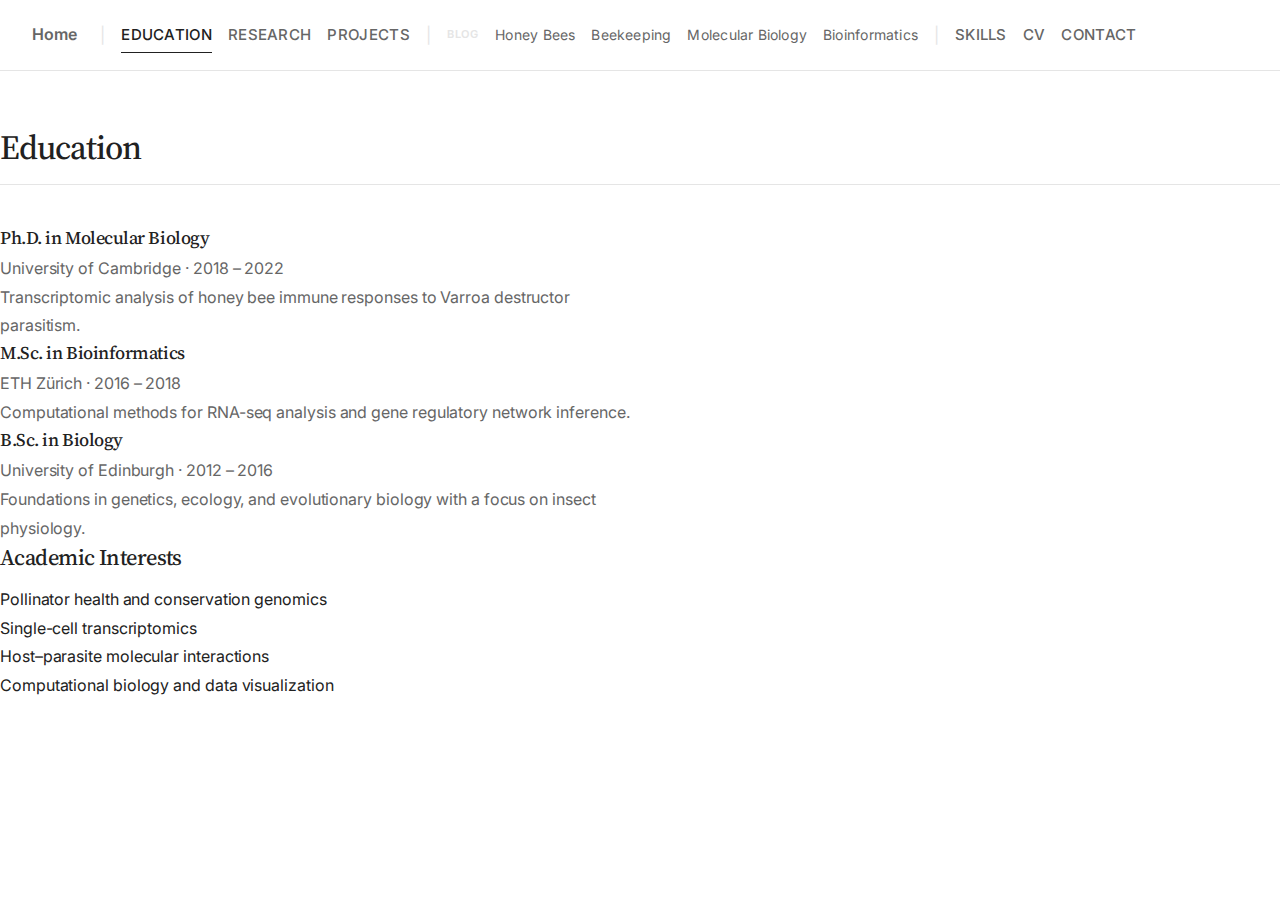
<file: education.html>
<!DOCTYPE html>
<html lang="en">
<head>
  <meta charset="UTF-8">
  <meta name="viewport" content="width=device-width, initial-scale=1.0">
  <title>Education — Gokul Dhanapati</title>
  <meta name="description" content="Academic background and education of Dr. Jane Researcher.">
  <link rel="stylesheet" href="css/base.css">
  <link rel="stylesheet" href="css/education.css">
</head>
<body>
  <header>
    <div class="page-container">
      <nav>
        <a href="index.html" class="nav-link home-link">Home</a>
        <span class="nav-separator">|</span>
        <a href="education.html" class="nav-link nav-link-active">Education</a>
        <a href="research.html" class="nav-link">Research</a>
        <a href="projects.html" class="nav-link">Projects</a>
        <span class="nav-separator">|</span>
        <span class="nav-divider">Blog</span>
        <a href="honeybees.html" class="nav-link nav-link-blog">Honey Bees</a>
        <a href="beekeeping.html" class="nav-link nav-link-blog">Beekeeping</a>
        <a href="molecular-biology.html" class="nav-link nav-link-blog">Molecular Biology</a>
        <a href="bioinformatics.html" class="nav-link nav-link-blog">Bioinformatics</a>
        <span class="nav-separator">|</span>
        <a href="skills.html" class="nav-link">Skills</a>
        <a href="cv.html" class="nav-link">CV</a>
        <a href="contact.html" class="nav-link">Contact</a>
      </nav>
    </div>
  </header>

  <main>
    <div class="page-container page-content">
      <h1 class="page-title">Education</h1>
      <div class="article-layout">
        <div class="edu-entry">
          <h3>Ph.D. in Molecular Biology</h3>
          <p class="edu-meta">University of Cambridge · 2018 – 2022</p>
          <p class="edu-focus">Transcriptomic analysis of honey bee immune responses to Varroa destructor parasitism.</p>
        </div>
        <div class="edu-entry">
          <h3>M.Sc. in Bioinformatics</h3>
          <p class="edu-meta">ETH Zürich · 2016 – 2018</p>
          <p class="edu-focus">Computational methods for RNA-seq analysis and gene regulatory network inference.</p>
        </div>
        <div class="edu-entry">
          <h3>B.Sc. in Biology</h3>
          <p class="edu-meta">University of Edinburgh · 2012 – 2016</p>
          <p class="edu-focus">Foundations in genetics, ecology, and evolutionary biology with a focus on insect physiology.</p>
        </div>

        <div class="interests-section">
          <h2>Academic Interests</h2>
          <ul class="interests-list">
            <li>Pollinator health and conservation genomics</li>
            <li>Single-cell transcriptomics</li>
            <li>Host–parasite molecular interactions</li>
            <li>Computational biology and data visualization</li>
          </ul>
        </div>
      </div>
    </div>
  </main>
</body>
</html>
</file>
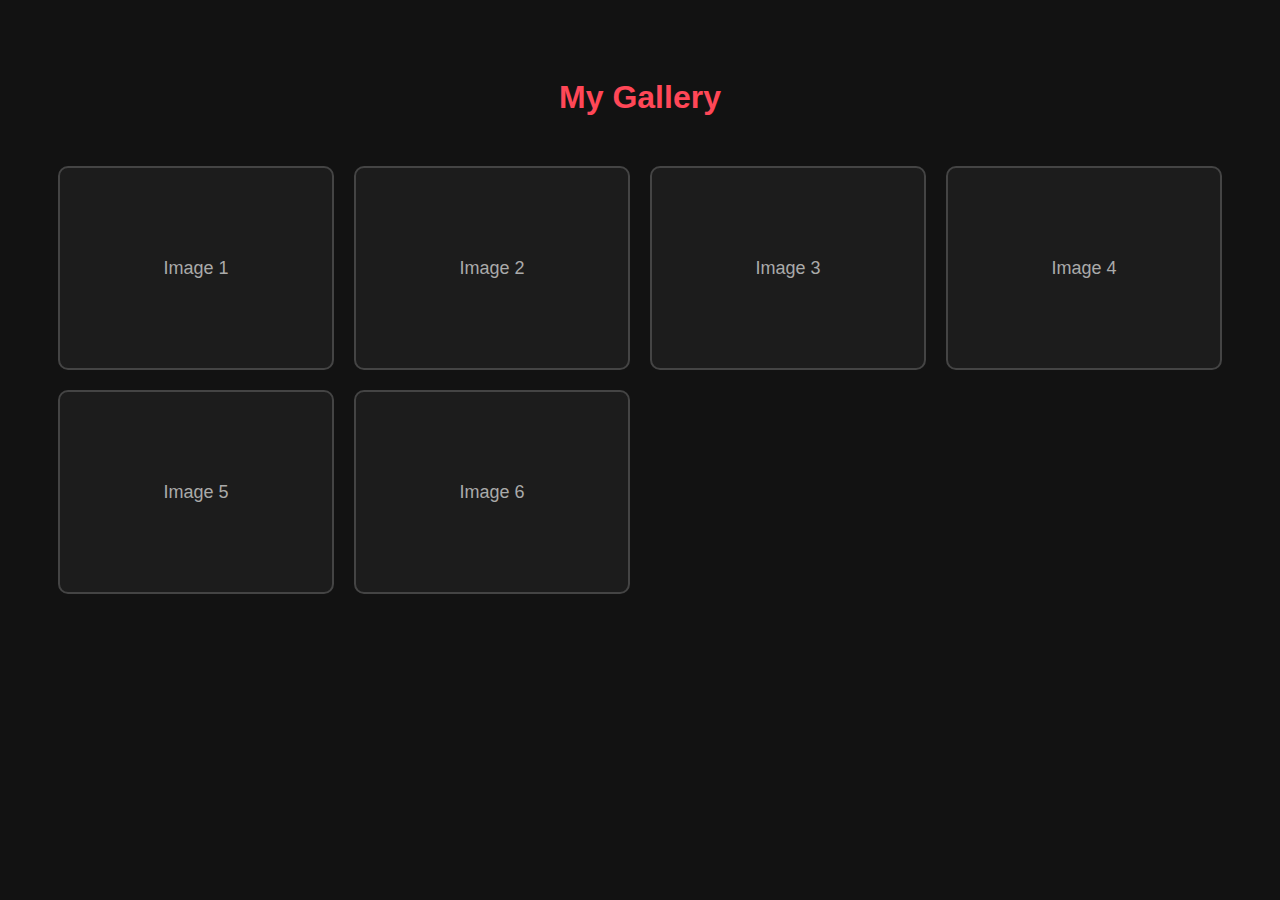
<file: Gallery.html>
<!DOCTYPE html>
<html lang="en">
<head>
    <meta charset="UTF-8">
    <meta name="viewport" content="width=device-width, initial-scale=1.0">
    <title>Gallery - Gokul Dhanapati</title>
    <style>
        body {
            background-color: #121212;
            color: #fff;
            font-family: Arial, sans-serif;
            padding: 50px;
        }

        h1 {
            text-align: center;
            margin-bottom: 50px;
            color: #ff4757;
        }

        .gallery-container {
            display: grid;
            grid-template-columns: repeat(auto-fit, minmax(250px, 1fr));
            gap: 20px;
        }

        .gallery-box {
            background-color: #1c1c1c;
            border: 2px solid #444;
            border-radius: 10px;
            height: 200px;
            display: flex;
            align-items: center;
            justify-content: center;
            font-size: 18px;
            color: #aaa;
            transition: 0.3s;
        }

        .gallery-box:hover {
            border-color: #ff4757;
            color: #fff;
            transform: translateY(-5px);
        }
    </style>
</head>
<body>
    <h1>My Gallery</h1>

    <div class="gallery-container">
        <div class="gallery-box">Image 1</div>
        <div class="gallery-box">Image 2</div>
        <div class="gallery-box">Image 3</div>
        <div class="gallery-box">Image 4</div>
        <div class="gallery-box">Image 5</div>
        <div class="gallery-box">Image 6</div>
    </div>
</body>
</html>
</file>
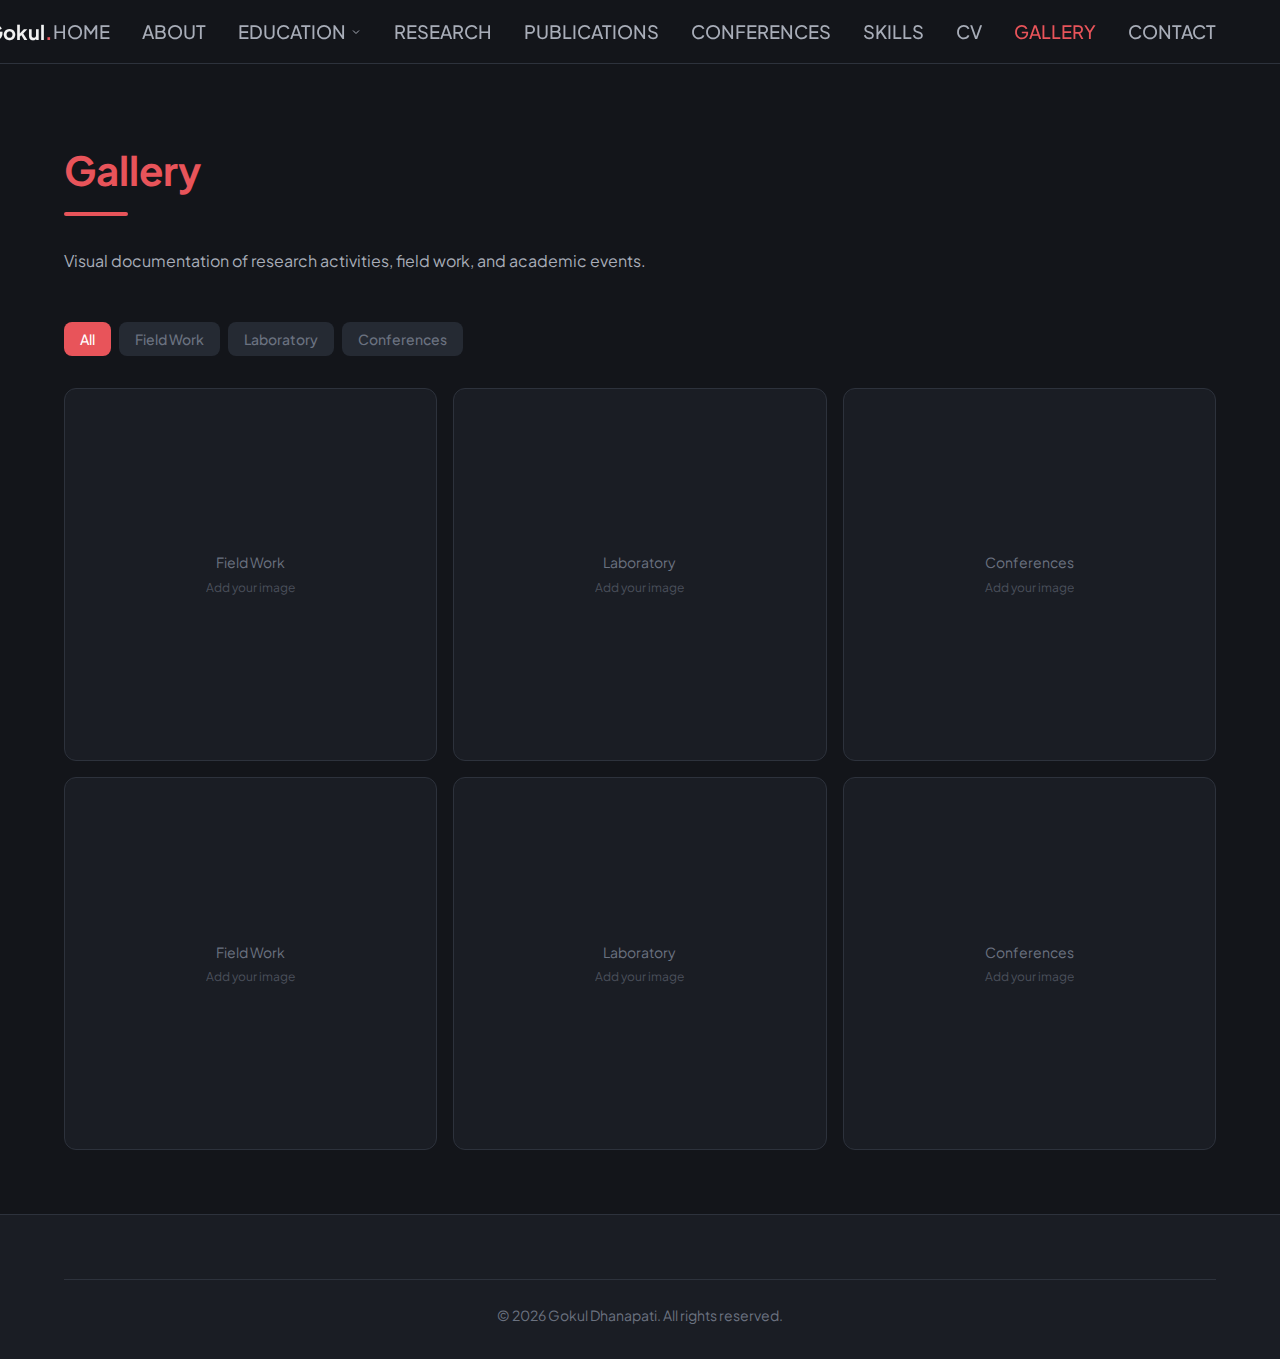
<file: gallery.html>
<!DOCTYPE html>
<html lang="en">
<head><meta charset="UTF-8"><meta name="viewport" content="width=device-width, initial-scale=1.0"><title>Gallery | Gokul Dhanapati</title><link rel="stylesheet" href="/css/styles.css"></head>
<body>
  <nav class="navbar"><div class="navbar-container"><a href="index.html" class="navbar-logo">Gokul<span class="navbar-logo-accent">.</span></a><div class="navbar-menu"><a href="index.html" class="nav-link">Home</a><a href="about.html" class="nav-link">About</a><div class="nav-dropdown"><span class="nav-dropdown-toggle">Education<svg viewBox="0 0 24 24" fill="none" stroke="currentColor" stroke-width="2"><path d="M6 9l6 6 6-6"/></svg></span><div class="nav-dropdown-menu"><a href="phd.html" class="nav-dropdown-item">PhD</a><a href="msc.html" class="nav-dropdown-item">MSc</a><a href="bsc.html" class="nav-dropdown-item">BSc</a></div></div><a href="research.html" class="nav-link">Research</a><a href="publications.html" class="nav-link">Publications</a><a href="conferences.html" class="nav-link">Conferences</a><a href="skills.html" class="nav-link">Skills</a><a href="cv.html" class="nav-link">CV</a><a href="gallery.html" class="nav-link active">Gallery</a><a href="contact.html" class="nav-link">Contact</a></div><button class="mobile-menu-toggle" onclick="toggleMobileMenu()"><span></span><span></span><span></span></button></div></nav>
  <div class="mobile-menu" id="mobileMenu"><a href="index.html" class="nav-link">Home</a><a href="gallery.html" class="nav-link active">Gallery</a><a href="contact.html" class="nav-link">Contact</a></div>
  <main class="page-container"><div class="content-wrapper">
    <div class="mb-2xl"><h1 class="section-title"><span class="section-title-accent">Gallery</span></h1><div class="section-underline"></div><p class="section-description">Visual documentation of research activities, field work, and academic events.</p></div>
    <div class="gallery-filters"><button class="gallery-filter active">All</button><button class="gallery-filter">Field Work</button><button class="gallery-filter">Laboratory</button><button class="gallery-filter">Conferences</button></div>
    <div class="gallery-grid">
      <div class="gallery-item"><div class="gallery-placeholder"><p class="gallery-placeholder-title">Field Work</p><p class="gallery-placeholder-subtitle">Add your image</p></div></div>
      <div class="gallery-item"><div class="gallery-placeholder"><p class="gallery-placeholder-title">Laboratory</p><p class="gallery-placeholder-subtitle">Add your image</p></div></div>
      <div class="gallery-item"><div class="gallery-placeholder"><p class="gallery-placeholder-title">Conferences</p><p class="gallery-placeholder-subtitle">Add your image</p></div></div>
      <div class="gallery-item"><div class="gallery-placeholder"><p class="gallery-placeholder-title">Field Work</p><p class="gallery-placeholder-subtitle">Add your image</p></div></div>
      <div class="gallery-item"><div class="gallery-placeholder"><p class="gallery-placeholder-title">Laboratory</p><p class="gallery-placeholder-subtitle">Add your image</p></div></div>
      <div class="gallery-item"><div class="gallery-placeholder"><p class="gallery-placeholder-title">Conferences</p><p class="gallery-placeholder-subtitle">Add your image</p></div></div>
    </div>
  </div></main>
  <footer class="footer"><div class="container"><div class="footer-bottom"><p class="footer-copyright">© 2026 Gokul Dhanapati. All rights reserved.</p></div></div></footer>
  <script>function toggleMobileMenu(){document.getElementById('mobileMenu').classList.toggle('active');}</script>
</body>
</html>
</file>
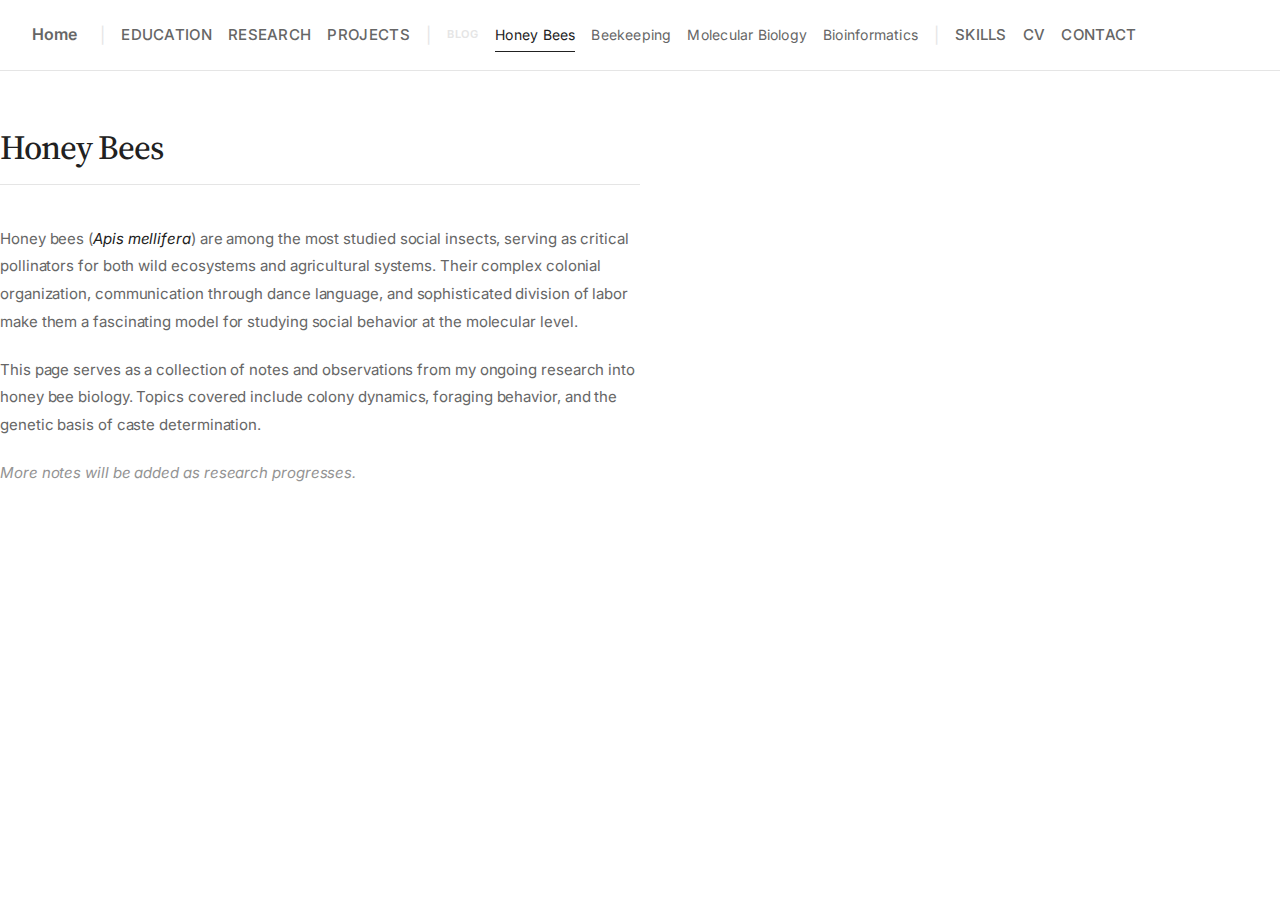
<file: honeybees.html>
<!DOCTYPE html>
<html lang="en">
<head>
  <meta charset="UTF-8">
  <meta name="viewport" content="width=device-width, initial-scale=1.0">
  <title>Honey Bees — Dr. Jane Researcher</title>
  <meta name="description" content="Research notes on honey bee biology by Dr. Jane Researcher.">
  <link rel="stylesheet" href="css/base.css">
  <link rel="stylesheet" href="css/blog.css">
</head>
<body>
  <header>
    <div class="page-container">
      <nav>
        <a href="index.html" class="nav-link home-link">Home</a>
        <span class="nav-separator">|</span>
        <a href="education.html" class="nav-link">Education</a>
        <a href="research.html" class="nav-link">Research</a>
        <a href="projects.html" class="nav-link">Projects</a>
        <span class="nav-separator">|</span>
        <span class="nav-divider">Blog</span>
        <a href="honeybees.html" class="nav-link nav-link-blog nav-link-active">Honey Bees</a>
        <a href="beekeeping.html" class="nav-link nav-link-blog">Beekeeping</a>
        <a href="molecular-biology.html" class="nav-link nav-link-blog">Molecular Biology</a>
        <a href="bioinformatics.html" class="nav-link nav-link-blog">Bioinformatics</a>
        <span class="nav-separator">|</span>
        <a href="skills.html" class="nav-link">Skills</a>
        <a href="cv.html" class="nav-link">CV</a>
        <a href="contact.html" class="nav-link">Contact</a>
      </nav>
    </div>
  </header>

  <main>
    <div class="page-container page-content">
      <article class="article-layout">
        <h1 class="page-title">Honey Bees</h1>
        <div class="blog-article">
          <p>
            Honey bees (<em>Apis mellifera</em>) are among the most studied social
            insects, serving as critical pollinators for both wild ecosystems and
            agricultural systems. Their complex colonial organization, communication
            through dance language, and sophisticated division of labor make them a
            fascinating model for studying social behavior at the molecular level.
          </p>
          <p>
            This page serves as a collection of notes and observations from my
            ongoing research into honey bee biology. Topics covered include colony
            dynamics, foraging behavior, and the genetic basis of caste determination.
          </p>
          <p class="blog-note">More notes will be added as research progresses.</p>
        </div>
      </article>
    </div>
  </main>
</body>
</html>
</file>
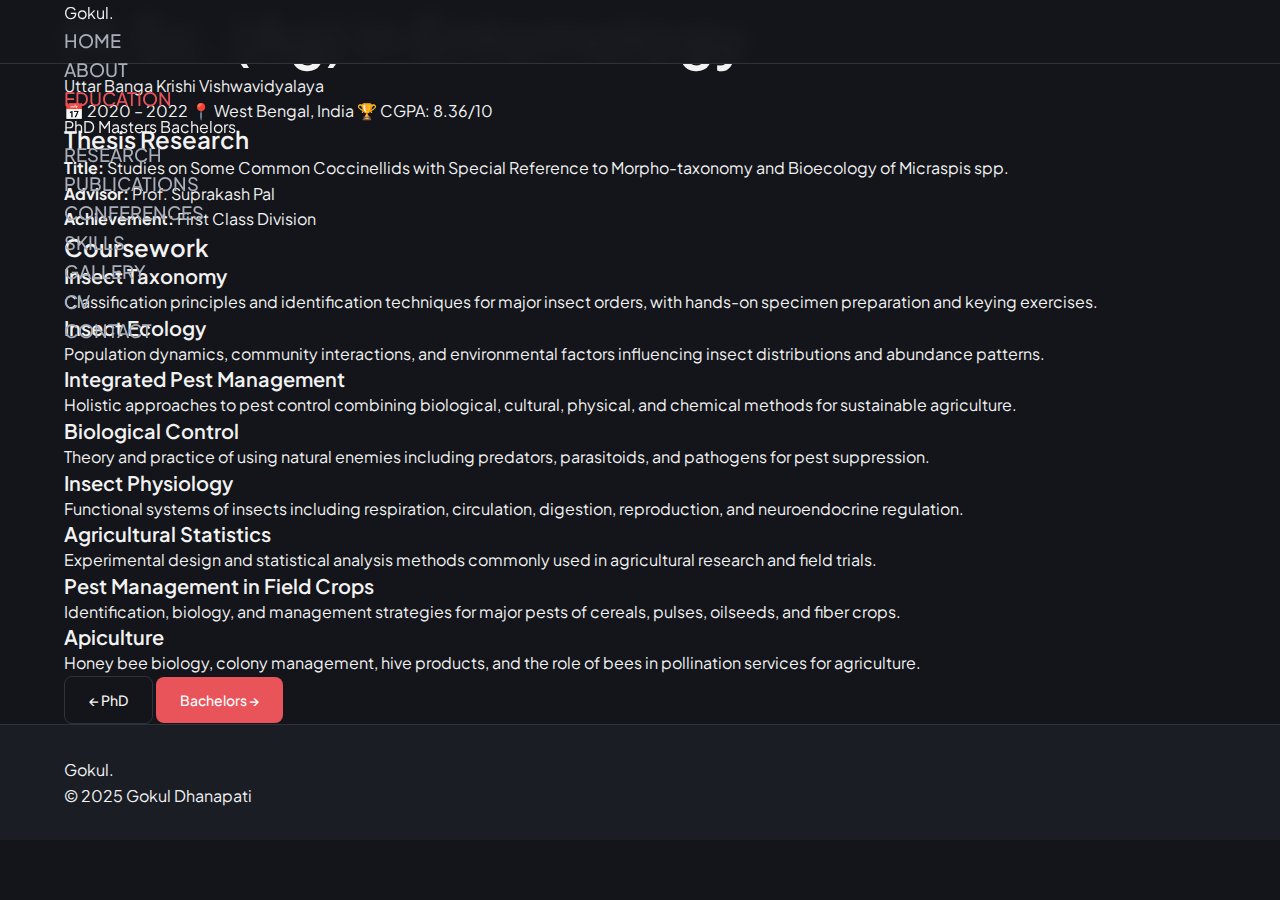
<file: masters.html>
<!DOCTYPE html>
<html lang="en">
<head>
    <meta charset="UTF-8">
    <meta name="viewport" content="width=device-width, initial-scale=1.0">
    <meta name="description" content="M.Sc. in Entomology - Gokul Dhanapati at Uttar Banga Krishi Vishwavidyalaya.">
    <title>Masters | Gokul Dhanapati</title>
    <link rel="stylesheet" href="css/styles.css">
</head>
<body>
    <!-- Navigation -->
    <nav class="navbar">
        <div class="container">
            <a href="index.html" class="logo">Gokul<span>.</span></a>
            <ul class="nav-menu" id="navMenu">
                <li><a href="index.html" class="nav-link">Home</a></li>
                <li><a href="about.html" class="nav-link">About</a></li>
                <li class="dropdown">
                    <a href="education.html" class="nav-link active dropdown-toggle">Education</a>
                    <div class="dropdown-menu">
                        <a href="phd.html">PhD</a>
                        <a href="masters.html">Masters</a>
                        <a href="bachelors.html">Bachelors</a>
                    </div>
                </li>
                <li><a href="research.html" class="nav-link">Research</a></li>
                <li><a href="publications.html" class="nav-link">Publications</a></li>
                <li><a href="conferences.html" class="nav-link">Conferences</a></li>
                <li><a href="skills.html" class="nav-link">Skills</a></li>
                <li><a href="gallery.html" class="nav-link">Gallery</a></li>
                <li><a href="cv.html" class="nav-link">CV</a></li>
                <li><a href="contact.html" class="nav-link">Contact</a></li>
            </ul>
            <div class="menu-toggle" onclick="toggleMenu()">
                <span></span><span></span><span></span>
            </div>
        </div>
    </nav>

    <!-- Masters Content -->
    <section class="section degree-page">
        <div class="container">
            <div class="degree-header">
                <h1 class="degree-title">M.Sc. (Ag) in Entomology</h1>
                <p class="degree-institution">Uttar Banga Krishi Vishwavidyalaya</p>
                <div class="degree-meta">
                    <span>📅 2020 – 2022</span>
                    <span>📍 West Bengal, India</span>
                    <span class="grade">🏆 CGPA: 8.36/10</span>
                </div>
            </div>

            <div class="degree-content">
                <div class="degree-section glass-card">
                    <h2>Thesis Research</h2>
                    <p><strong>Title:</strong> Studies on Some Common Coccinellids with Special Reference to Morpho-taxonomy and Bioecology of Micraspis spp.</p>
                    <p><strong>Advisor:</strong> Prof. Suprakash Pal</p>
                    <p><strong>Achievement:</strong> First Class Division</p>
                </div>

                <div class="degree-section glass-card">
                    <h2>Coursework</h2>
                    <div class="coursework-grid">
                        <div class="course-item">
                            <h3>Insect Taxonomy</h3>
                            <p>Classification principles and identification techniques for major insect orders, with hands-on specimen preparation and keying exercises.</p>
                        </div>
                        <div class="course-item">
                            <h3>Insect Ecology</h3>
                            <p>Population dynamics, community interactions, and environmental factors influencing insect distributions and abundance patterns.</p>
                        </div>
                        <div class="course-item">
                            <h3>Integrated Pest Management</h3>
                            <p>Holistic approaches to pest control combining biological, cultural, physical, and chemical methods for sustainable agriculture.</p>
                        </div>
                        <div class="course-item">
                            <h3>Biological Control</h3>
                            <p>Theory and practice of using natural enemies including predators, parasitoids, and pathogens for pest suppression.</p>
                        </div>
                        <div class="course-item">
                            <h3>Insect Physiology</h3>
                            <p>Functional systems of insects including respiration, circulation, digestion, reproduction, and neuroendocrine regulation.</p>
                        </div>
                        <div class="course-item">
                            <h3>Agricultural Statistics</h3>
                            <p>Experimental design and statistical analysis methods commonly used in agricultural research and field trials.</p>
                        </div>
                        <div class="course-item">
                            <h3>Pest Management in Field Crops</h3>
                            <p>Identification, biology, and management strategies for major pests of cereals, pulses, oilseeds, and fiber crops.</p>
                        </div>
                        <div class="course-item">
                            <h3>Apiculture</h3>
                            <p>Honey bee biology, colony management, hive products, and the role of bees in pollination services for agriculture.</p>
                        </div>
                    </div>
                </div>
            </div>

            <div class="degree-nav">
                <a href="phd.html" class="btn btn-outline">← PhD</a>
                <a href="bachelors.html" class="btn btn-primary">Bachelors →</a>
            </div>
        </div>
    </section>

    <!-- Footer -->
    <footer class="footer">
        <div class="container">
            <a href="index.html" class="logo">Gokul<span>.</span></a>
            <p class="footer-copy">© 2025 Gokul Dhanapati</p>
        </div>
    </footer>

    <script>
        function toggleMenu() {
            document.getElementById('navMenu').classList.toggle('active');
        }
    </script>
</body>
</html>
</file>
<file: css/styles.css>
/* Gokul Dhanapati - PhD Research Scholar Portfolio
   Dark academic theme with coral accent
   Pure CSS - No frameworks required
*/

@import url('https://fonts.googleapis.com/css2?family=Plus+Jakarta+Sans:wght@300;400;500;600;700;800&display=swap');

/* ==================== CSS Variables ==================== */
:root {
  /* Colors */
  --bg-primary: #13151a;
  --bg-card: #1a1d24;
  --bg-elevated: #22262f;
  --bg-secondary: #252a33;
  
  --coral: #e8545a;
  --coral-light: #ef7a7f;
  --coral-dark: #c94449;
  
  --text-primary: #f2f2f2;
  --text-secondary: #a8adb8;
  --text-muted: #6b7280;
  
  --border-color: #2d323c;
  --border-hover: rgba(232, 84, 90, 0.5);
  
  /* Spacing */
  --spacing-xs: 0.25rem;
  --spacing-sm: 0.5rem;
  --spacing-md: 1rem;
  --spacing-lg: 1.5rem;
  --spacing-xl: 2rem;
  --spacing-2xl: 3rem;
  --spacing-3xl: 4rem;
  
  /* Border Radius */
  --radius-sm: 0.375rem;
  --radius-md: 0.5rem;
  --radius-lg: 0.75rem;
  --radius-full: 9999px;
  
  /* Transitions */
  --transition-fast: 0.15s ease;
  --transition-normal: 0.2s ease;
  --transition-slow: 0.3s ease;
}

/* ==================== Reset & Base ==================== */
*, *::before, *::after {
  box-sizing: border-box;
  margin: 0;
  padding: 0;
}

html {
  scroll-behavior: smooth;
  font-size: 16px;
}

body {
  font-family: 'Plus Jakarta Sans', -apple-system, BlinkMacSystemFont, sans-serif;
  background-color: var(--bg-primary);
  color: var(--text-primary);
  line-height: 1.6;
  -webkit-font-smoothing: antialiased;
  -moz-osx-font-smoothing: grayscale;
}

a {
  color: inherit;
  text-decoration: none;
}

ul, ol {
  list-style: none;
}

img {
  max-width: 100%;
  height: auto;
  display: block;
}

button {
  font-family: inherit;
  cursor: pointer;
  border: none;
  background: none;
}

/* ==================== Typography ==================== */
h1, h2, h3, h4, h5, h6 {
  font-weight: 600;
  line-height: 1.3;
}

h1 { font-size: 2.5rem; }
h2 { font-size: 1.5rem; }
h3 { font-size: 1.25rem; }

@media (min-width: 1024px) {
  h1 { font-size: 3.5rem; }
}

/* ==================== Layout ==================== */
.container {
  width: 100%;
  max-width: 1200px;
  margin: 0 auto;
  padding: 0 1.5rem;
}

.page-container {
  min-height: 100vh;
  padding-top: 5rem; /* Account for fixed navbar */
}

.content-wrapper {
  max-width: 1200px;
  margin: 0 auto;
  padding: var(--spacing-3xl) var(--spacing-lg);
}

.grid {
  display: grid;
  gap: var(--spacing-xl);
}

.grid-2 {
  grid-template-columns: 1fr;
}

.grid-3 {
  grid-template-columns: 1fr;
}

.grid-4 {
  grid-template-columns: repeat(2, 1fr);
}

@media (min-width: 768px) {
  .grid-2 { grid-template-columns: repeat(2, 1fr); }
  .grid-3 { grid-template-columns: repeat(3, 1fr); }
  .grid-4 { grid-template-columns: repeat(4, 1fr); }
}

@media (min-width: 1024px) {
  .grid-lg-2 { grid-template-columns: repeat(2, 1fr); }
  .grid-lg-3 { grid-template-columns: 2fr 1fr; }
}

.flex {
  display: flex;
}

.flex-center {
  display: flex;
  align-items: center;
  justify-content: center;
}

.flex-between {
  display: flex;
  align-items: center;
  justify-content: space-between;
}

.flex-wrap {
  flex-wrap: wrap;
}

.gap-sm { gap: var(--spacing-sm); }
.gap-md { gap: var(--spacing-md); }
.gap-lg { gap: var(--spacing-lg); }
.gap-xl { gap: var(--spacing-xl); }

/* ==================== Navigation ==================== */
.navbar {
  position: fixed;
  top: 0;
  left: 0;
  right: 0;
  height: 4rem;
  background-color: rgba(19, 21, 26, 0.95);
  border-bottom: 1px solid var(--border-color);
  z-index: 1000;
  backdrop-filter: blur(10px);
}

.navbar-container {
  display: flex;
  align-items: center;
  justify-content: flex-end;
  height: 100%;
  max-width: 1200px;
  margin: 0 auto;
  padding: 0 1.5rem;
}

.navbar-logo {
  font-size: 1.25rem;
  font-weight: 700;
}

.navbar-logo-accent {
  color: var(--coral);
}

.navbar-menu {
  display: none;
  align-items: center;
  gap: var(--spacing-xl);
}

@media (min-width: 1024px) {
  .navbar-menu {
    display: flex;
     margin-left: auto;
  }
}

.nav-link {
  font-size: 1.15rem;
  font-weight: 500;
   text-transform: uppercase;
  color: var(--text-secondary);
  transition: color var(--transition-normal);
  padding: var(--spacing-sm) 0;
}

.nav-link:hover,
.nav-link.active {
  color: var(--coral);
}

/* Dropdown Menu */
.nav-dropdown {
  position: relative;
}

.nav-dropdown-toggle {
  display: flex;
  align-items: center;
  gap: var(--spacing-xs);
  font-size: 1.15rem;
  font-weight: 500;
  color: var(--text-secondary);
  cursor: pointer;
   text-transform: uppercase;
  transition: color var(--transition-normal);
}

.nav-dropdown-toggle:hover {
  color: var(--coral);
}

.nav-dropdown-toggle svg {
  width: 12px;
  height: 12px;
  transition: transform var(--transition-normal);
}

.nav-dropdown:hover .nav-dropdown-toggle svg {
  transform: rotate(180deg);
}

.nav-dropdown-menu {
  position: absolute;
  top: 100%;
  left: 0;
  min-width: 160px;
  background-color: var(--bg-card);
  border: 1px solid var(--border-color);
  border-radius: var(--radius-md);
  padding: var(--spacing-sm) 0;
  opacity: 0;
  visibility: hidden;
  transform: translateY(10px);
  transition: all var(--transition-normal);
  z-index: 100;
}

.nav-dropdown:hover .nav-dropdown-menu {
  opacity: 1;
  visibility: visible;
  transform: translateY(0);
}

.nav-dropdown-item {
  display: block;
  padding: var(--spacing-sm) var(--spacing-lg);
  font-size: 1rem;
  color: var(--text-secondary);
   text-transform: uppercase;
  transition: all var(--transition-fast);
}

.nav-dropdown-item:hover {
  background-color: var(--bg-secondary);
  color: var(--coral);
}

/* Mobile Menu */
.mobile-menu-toggle {
  display: flex;
  flex-direction: column;
  gap: 5px;
  padding: var(--spacing-sm);
}

.mobile-menu-toggle span {
  display: block;
  width: 24px;
  height: 2px;
  background-color: var(--text-primary);
  transition: all var(--transition-normal);
}

@media (min-width: 1024px) {
  .mobile-menu-toggle {
    display: none;
  }
}

.mobile-menu {
  display: none;
  position: fixed;
  top: 4rem;
  left: 0;
  right: 0;
  bottom: 0;
  background-color: var(--bg-primary);
  padding: var(--spacing-xl);
  z-index: 999;
}

.mobile-menu.active {
  display: block;
}

.mobile-menu .nav-link {
  display: block;
  padding: var(--spacing-md) 0;
  font-size: 1.125rem;
  border-bottom: 1px solid var(--border-color);
}

/* ==================== Cards ==================== */
.card {
  background-color: var(--bg-card);
  border: 1px solid var(--border-color);
  border-radius: var(--radius-lg);
  padding: var(--spacing-lg);
  transition: border-color var(--transition-slow);
}

.card:hover {
  border-color: var(--border-hover);
}

.card-elevated {
  background-color: var(--bg-secondary);
  border: 1px solid var(--border-color);
  border-radius: var(--radius-lg);
  padding: var(--spacing-lg);
}

.research-card {
  background-color: var(--bg-card);
  border: 1px solid var(--border-color);
  border-radius: var(--radius-lg);
  padding: var(--spacing-lg);
  display: flex;
  gap: var(--spacing-lg);
  transition: border-color var(--transition-slow);
}

.research-card:hover {
  border-color: var(--border-hover);
}

/* ==================== Buttons ==================== */
.btn {
  display: inline-flex;
  align-items: center;
  justify-content: center;
  gap: var(--spacing-sm);
  padding: 0.75rem 1.5rem;
  font-size: 0.875rem;
  font-weight: 500;
  border-radius: var(--radius-md);
  transition: all var(--transition-normal);
}

.btn-primary {
  background-color: var(--coral);
  color: white;
}

.btn-primary:hover {
  background-color: var(--coral-dark);
}

.btn-outline {
  background-color: transparent;
  border: 1px solid var(--border-color);
  color: var(--text-primary);
}

.btn-outline:hover {
  background-color: var(--bg-secondary);
}

/* ==================== Section Titles ==================== */
.section-title {
  font-size: 2.5rem;
  font-weight: 700;
  margin-bottom: var(--spacing-sm);
}

.section-title-accent {
  color: var(--coral);
}

.section-underline {
  width: 4rem;
  height: 4px;
  background-color: var(--coral);
  margin-top: var(--spacing-md);
  margin-bottom: var(--spacing-xl);
  border-radius: var(--radius-full);
}

.section-description {
  color: var(--text-secondary);
  max-width: 600px;
  margin-top: var(--spacing-md);
}

/* ==================== Tags & Badges ==================== */
.tag {
  display: inline-flex;
  align-items: center;
  padding: 0.25rem 0.75rem;
  font-size: 0.75rem;
  font-weight: 500;
  border-radius: var(--radius-full);
  background-color: rgba(232, 84, 90, 0.2);
  color: var(--coral);
}

/* ==================== Icon Box ==================== */
.icon-box {
  display: flex;
  align-items: center;
  justify-content: center;
  width: 3rem;
  height: 3rem;
  border-radius: var(--radius-md);
  background-color: rgba(232, 84, 90, 0.2);
  flex-shrink: 0;
}

.icon-box svg {
  width: 1.5rem;
  height: 1.5rem;
  color: var(--coral);
}

.icon-box-sm {
  width: 2.5rem;
  height: 2.5rem;
}

.icon-box-sm svg {
  width: 1.25rem;
  height: 1.25rem;
}

/* ==================== Skill Bars ==================== */
.skill-bar-container {
  margin-bottom: var(--spacing-lg);
}

.skill-bar-header {
  display: flex;
  justify-content: space-between;
  align-items: center;
  margin-bottom: var(--spacing-sm);
}

.skill-bar-name {
  font-size: 0.875rem;
  font-weight: 500;
}

.skill-bar-percent {
  font-size: 0.875rem;
  color: var(--text-muted);
}

.skill-bar {
  height: 0.5rem;
  background-color: var(--bg-secondary);
  border-radius: var(--radius-full);
  overflow: hidden;
}

.skill-bar-fill {
  height: 100%;
  background-color: var(--coral);
  border-radius: var(--radius-full);
  transition: width 0.5s ease;
}

/* ==================== Forms ==================== */
.form-group {
  margin-bottom: var(--spacing-lg);
}

.form-label {
  display: block;
  font-size: 0.875rem;
  font-weight: 500;
  margin-bottom: var(--spacing-sm);
}

.form-input,
.form-textarea {
  width: 100%;
  padding: 0.75rem 1rem;
  font-size: 1rem;
  font-family: inherit;
  color: var(--text-primary);
  background-color: var(--bg-secondary);
  border: 1px solid var(--border-color);
  border-radius: var(--radius-md);
  transition: all var(--transition-normal);
}

.form-input:focus,
.form-textarea:focus {
  outline: none;
  border-color: var(--coral);
  box-shadow: 0 0 0 3px rgba(232, 84, 90, 0.2);
}

.form-input::placeholder,
.form-textarea::placeholder {
  color: var(--text-muted);
}

.form-textarea {
  resize: vertical;
  min-height: 120px;
}

.form-row {
  display: grid;
  gap: var(--spacing-lg);
}

@media (min-width: 768px) {
  .form-row {
    grid-template-columns: repeat(2, 1fr);
  }
}

/* ==================== Social Icons ==================== */
.social-icon {
  display: flex;
  align-items: center;
  justify-content: center;
  width: 2rem;
  height: 2rem;
  color: var(--text-muted);
  transition: color var(--transition-normal);
}

.social-icon:hover {
  color: var(--coral);
}

.social-icon svg {
  width: 1rem;
  height: 1rem;
}

.social-sidebar {
  position: fixed;
  left: 1.5rem;
  top: 50%;
  transform: translateY(-50%);
  display: none;
  flex-direction: column;
  gap: var(--spacing-md);
  z-index: 50;
}

@media (min-width: 1280px) {
  .social-sidebar {
    display: flex;
  }
}

/* ==================== Footer ==================== */
.footer {
  background-color: var(--bg-card);
  border-top: 1px solid var(--border-color);
  padding: var(--spacing-xl) 0;
}

.footer-content {
  display: flex;
  flex-direction: column;
  align-items: center;
  gap: var(--spacing-lg);
  text-align: center;
}

@media (min-width: 768px) {
  .footer-content {
    flex-direction: row;
    justify-content: space-between;
    text-align: left;
  }
}

.footer-brand {
  font-size: 1.25rem;
  font-weight: 700;
}

.footer-tagline {
  font-size: 0.875rem;
  color: var(--text-muted);
  margin-top: var(--spacing-xs);
}

.footer-social {
  display: flex;
  gap: var(--spacing-md);
}

.footer-bottom {
  margin-top: var(--spacing-xl);
  padding-top: var(--spacing-lg);
  border-top: 1px solid var(--border-color);
  text-align: center;
}

.footer-copyright {
  font-size: 0.875rem;
  color: var(--text-muted);
}

/* ==================== Hero Section ==================== */
.hero {
  min-height: calc(100vh - 4rem);
  display: flex;
  align-items: center;
  position: relative;
}

.hero-content {
  display: grid;
  gap: var(--spacing-2xl);
  align-items: center;
}

@media (min-width: 1024px) {
  .hero-content {
    grid-template-columns: 1fr 1fr;
  }
}

.hero-text {
  max-width: 1000px;
}

.hero-greeting {
  font-size: 1.5rem;
   font-weight: 700;
  color: var(--text-secondary);
  margin-bottom: var(--spacing-md);
}

.hero-name {
  font-size: 3rem;
  font-weight: 700;
  line-height: 1.2;
  margin-bottom: var(--spacing-md);
   white-space: nowrap;
}

@media (min-width: 1024px) {
  .hero-name {
    font-size: 3.75rem;
     white-space: nowrap;
  }
}

.hero-name-accent {
  color: var(--coral);
}

.hero-title {
  font-size: 1.25rem;
  font-weight: 500;
  color: var(--text-secondary);
  margin-bottom: var(--spacing-md);
}

.hero-description {
  color: var(--text-secondary);
  max-width: 500px;
  margin-bottom: var(--spacing-xl);
}

.hero-buttons {
  display: flex;
  flex-wrap: wrap;
  gap: var(--spacing-md);
}

.hero-image-wrapper {
  display: flex;
  justify-content: center;
}

@media (min-width: 1024px) {
  .hero-image-wrapper {
    justify-content: flex-end;
  }
}

.hero-image {
  width: 280px;
  height: 280px;
  border-radius: 50%;
  background-color: var(--bg-card);
  border: 1px solid var(--border-color);
  overflow: hidden;
}

@media (min-width: 1024px) {
  .hero-image {
    width: 380px;
    height: 380px;
  }
}

.hero-image img {
  width: 100%;
  height: 100%;
  object-fit: cover;
}

.hero-scroll {
  position: absolute;
  bottom: var(--spacing-xl);
  left: 50%;
  transform: translateX(-50%);
  animation: bounce 2s infinite;
}

.hero-scroll svg {
  width: 1.5rem;
  height: 1.5rem;
  color: var(--text-muted);
}

@keyframes bounce {
  0%, 20%, 50%, 80%, 100% {
    transform: translateX(-50%) translateY(0);
  }
  40% {
    transform: translateX(-50%) translateY(-10px);
  }
  60% {
    transform: translateX(-50%) translateY(-5px);
  }
}

/* ==================== Contact Info ==================== */
.contact-info-item {
  display: flex;
  align-items: flex-start;
  gap: var(--spacing-md);
}

.contact-info-icon {
  color: var(--coral);
  margin-top: 2px;
}

.contact-info-icon svg {
  width: 1rem;
  height: 1rem;
}

.contact-info-label {
  font-size: 0.875rem;
  color: var(--text-muted);
}

.contact-info-value {
  font-weight: 500;
}

.contact-link {
  display: flex;
  align-items: center;
  justify-content: space-between;
  padding: var(--spacing-md);
  background-color: var(--bg-secondary);
  border-radius: var(--radius-md);
  transition: background-color var(--transition-normal);
}

.contact-link:hover {
  background-color: var(--bg-elevated);
}

.contact-link-content {
  display: flex;
  align-items: center;
  gap: var(--spacing-md);
}

.contact-link-content svg {
  width: 1rem;
  height: 1rem;
  color: var(--coral);
}

.contact-link-text {
  font-size: 0.875rem;
}

.contact-link-arrow svg {
  width: 1rem;
  height: 1rem;
  color: var(--text-muted);
}

/* ==================== Timeline ==================== */
.timeline-item {
  display: flex;
  justify-content: space-between;
  align-items: flex-start;
  padding-bottom: var(--spacing-md);
  border-bottom: 1px solid var(--border-color);
}

.timeline-item:last-child {
  padding-bottom: 0;
  border-bottom: none;
}

.timeline-title {
  font-weight: 500;
}

.timeline-subtitle {
  font-size: 0.875rem;
  color: var(--text-muted);
}

.timeline-date {
  font-size: 0.875rem;
  color: var(--text-muted);
  white-space: nowrap;
}

/* ==================== Stats ==================== */
.stat-card {
  text-align: center;
  padding: var(--spacing-lg);
}

.stat-value {
  font-size: 2rem;
  font-weight: 700;
  color: var(--coral);
  margin-bottom: var(--spacing-sm);
}

.stat-label {
  font-size: 0.875rem;
  color: var(--text-muted);
}

/* ==================== Gallery ==================== */
.gallery-filters {
  display: flex;
  flex-wrap: wrap;
  gap: var(--spacing-sm);
  margin-bottom: var(--spacing-xl);
}

.gallery-filter {
  padding: var(--spacing-sm) var(--spacing-md);
  font-size: 0.875rem;
  font-weight: 500;
  color: var(--text-muted);
  background-color: var(--bg-secondary);
  border-radius: var(--radius-md);
  transition: all var(--transition-normal);
}

.gallery-filter:hover,
.gallery-filter.active {
  background-color: var(--coral);
  color: white;
}

.gallery-grid {
  display: grid;
  grid-template-columns: repeat(2, 1fr);
  gap: var(--spacing-md);
}

@media (min-width: 768px) {
  .gallery-grid {
    grid-template-columns: repeat(3, 1fr);
  }
}

.gallery-item {
  aspect-ratio: 1;
  background-color: var(--bg-card);
  border: 1px solid var(--border-color);
  border-radius: var(--radius-lg);
  overflow: hidden;
  display: flex;
  align-items: center;
  justify-content: center;
  transition: border-color var(--transition-normal);
}

.gallery-item:hover {
  border-color: var(--border-hover);
}

.gallery-placeholder {
  text-align: center;
  padding: var(--spacing-md);
}

.gallery-placeholder-title {
  font-size: 0.875rem;
  color: var(--text-muted);
}

.gallery-placeholder-subtitle {
  font-size: 0.75rem;
  color: var(--text-muted);
  opacity: 0.6;
  margin-top: var(--spacing-xs);
}

/* ==================== List Items ==================== */
.list-item {
  display: flex;
  align-items: flex-start;
  gap: var(--spacing-md);
}

.list-bullet {
  width: 0.5rem;
  height: 0.5rem;
  border-radius: 50%;
  background-color: var(--coral);
  margin-top: 0.5rem;
  flex-shrink: 0;
}

.list-text {
  color: var(--text-secondary);
}

/* ==================== Interest Tags ==================== */
.interest-grid {
  display: grid;
  grid-template-columns: repeat(2, 1fr);
  gap: var(--spacing-md);
}

@media (min-width: 768px) {
  .interest-grid {
    grid-template-columns: repeat(4, 1fr);
  }
}

.interest-item {
  text-align: center;
  padding: var(--spacing-md);
  background-color: var(--bg-secondary);
  border: 1px solid var(--border-color);
  border-radius: var(--radius-md);
  font-size: 0.875rem;
  font-weight: 500;
  transition: border-color var(--transition-normal);
}

.interest-item:hover {
  border-color: var(--border-hover);
}

/* ==================== Utility Classes ==================== */
.text-primary { color: var(--text-primary); }
.text-secondary { color: var(--text-secondary); }
.text-muted { color: var(--text-muted); }
.text-coral { color: var(--coral); }

.text-center { text-align: center; }
.text-sm { font-size: 0.875rem; }
.text-xs { font-size: 0.75rem; }
.text-lg { font-size: 1.125rem; }
.text-xl { font-size: 1.25rem; }
.text-2xl { font-size: 1.5rem; }

.font-medium { font-weight: 500; }
.font-semibold { font-weight: 600; }
.font-bold { font-weight: 700; }

.mb-sm { margin-bottom: var(--spacing-sm); }
.mb-md { margin-bottom: var(--spacing-md); }
.mb-lg { margin-bottom: var(--spacing-lg); }
.mb-xl { margin-bottom: var(--spacing-xl); }
.mb-2xl { margin-bottom: var(--spacing-2xl); }

.mt-sm { margin-top: var(--spacing-sm); }
.mt-md { margin-top: var(--spacing-md); }
.mt-lg { margin-top: var(--spacing-lg); }
.mt-xl { margin-top: var(--spacing-xl); }

.leading-relaxed { line-height: 1.7; }

/* ==================== Animations ==================== */
@keyframes fadeIn {
  from {
    opacity: 0;
    transform: translateY(10px);
  }
  to {
    opacity: 1;
    transform: translateY(0);
  }
}

.animate-fade-in {
  animation: fadeIn 0.5s ease forwards;
}

.delay-1 { animation-delay: 0.1s; }
.delay-2 { animation-delay: 0.2s; }
.delay-3 { animation-delay: 0.3s; }
.delay-4 { animation-delay: 0.4s; }
.delay-5 { animation-delay: 0.5s; }

/* ==================== Responsive Visibility ==================== */
.hidden-mobile {
  display: none;
}

@media (min-width: 768px) {
  .hidden-mobile {
    display: block;
  }
}

.hidden-desktop {
  display: block;
}

@media (min-width: 1024px) {
  .hidden-desktop {
    display: none;
  }
}
</file>
<file: css/base.css>
@import url('https://fonts.googleapis.com/css2?family=Source+Serif+4:ital,opsz,wght@0,8..60,300;0,8..60,400;0,8..60,500;0,8..60,600;1,8..60,400&family=Inter:wght@300;400;500;600&display=swap');

*, *::before, *::after {
  margin: 0;
  padding: 0;
  box-sizing: border-box;
}

:root {
  --background: #ffffff;
  --foreground: #212121;
  --card: #fafafa;
  --border: #e5e5e5;
  --muted-foreground: #666666;
  --primary: #212121;
  --font-heading: 'Source Serif 4', Georgia, 'Times New Roman', serif;
  --font-body: 'Inter', -apple-system, BlinkMacSystemFont, 'Segoe UI', sans-serif;
  --content-max-width: 1280px;
  --nav-height: 56px;
}

html {
  scroll-behavior: smooth;
  -webkit-font-smoothing: antialiased;
  -moz-osx-font-smoothing: grayscale;
}

body {
  background: var(--background);
  color: var(--foreground);
  font-family: var(--font-body);
  font-size: 16px;
  font-weight: 400;
  line-height: 1.8;
  letter-spacing: -0.005em;
  min-height: 100vh;
  display: flex;
  flex-direction: column;
}

h1, h2, h3, h4, h5, h6 {
  font-family: var(--font-heading);
  color: var(--foreground);
  letter-spacing: -0.025em;
}

h1 { font-size: 2.125rem; font-weight: 500; line-height: 1.2; }
h2 { font-size: 1.4rem; font-weight: 500; line-height: 1.35; margin-bottom: 0.75rem; }
h3 { font-size: 1.125rem; font-weight: 500; line-height: 1.4; margin-bottom: 0.25rem; }

p { color: var(--muted-foreground); }

a {
  color: var(--foreground);
  text-decoration: none;
  transition: color 0.2s ease;
}

::selection { background: rgba(33, 33, 33, 0.12); }

/* Layout */
.page-container {
  max-width: var(--content-max-width);
  margin: 0 auto;
  padding: 0 2rem;
}

.page-content {
  padding: 3.5rem 0 5rem;
}

.article-layout {
  max-width: 640px;
}

main { flex: 1; }

/* Page title */
.page-title {
  font-family: var(--font-heading);
  font-size: 2.125rem;
  font-weight: 500;
  letter-spacing: -0.03em;
  margin-bottom: 2.5rem;
  padding-bottom: 1rem;
  border-bottom: 1px solid var(--border);
  color: var(--foreground);
}

/* Navigation */
header {
  border-bottom: 1px solid var(--border);
  background: var(--background);
}

nav {
  display: flex;
  flex-wrap: nowrap;
  align-items: center;
  gap: 1rem;
  padding: 1rem 0;
  overflow-x: auto;
  white-space: nowrap;
}

.nav-link {
  font-size: 15px;
  font-weight: 500;
  letter-spacing: 0.02em;
  text-transform: uppercase;
  padding: 0.25rem 0;
  border-bottom: 1.5px solid transparent;
  transition: all 0.2s ease;
  color: var(--muted-foreground);
}

.nav-link:hover { color: var(--foreground); }

.nav-link-active {
  color: var(--foreground);
  border-bottom-color: var(--foreground);
}

.nav-link-blog {
  font-size: 14px;
  font-weight: 400;
  letter-spacing: 0.015em;
  text-transform: none;
}

.nav-divider {
  font-size: 11px;
  font-weight: 600;
  letter-spacing: 0.08em;
  text-transform: uppercase;
  color: var(--border);
  user-select: none;
}

.nav-separator {
  color: var(--border);
}

.home-link {
  text-transform: none;
  font-size: 16px;
  font-weight: 600;
  letter-spacing: -0.01em;
  margin-right: 0.5rem;
}

@media (max-width: 640px) {
  .page-container { padding: 0 1.25rem; }
  .nav-separator { display: none; }
}
</file>
<file: css/blog.css>
/* Blog page styles (shared by all blog pages) */
.blog-article {
  display: flex;
  flex-direction: column;
  gap: 1.25rem;
}

.blog-article p {
  font-size: 15px;
  line-height: 1.85;
  color: var(--muted-foreground);
}

.blog-article p em {
  color: var(--foreground);
}

.blog-note {
  color: var(--muted-foreground);
  font-style: italic;
  opacity: 0.7;
}
</file>
<file: css/contact.css>
/* Contact page styles */
.contact-link {
  display: flex;
  align-items: center;
  gap: 1rem;
  padding: 1rem 0;
  border-bottom: 1px solid var(--border);
  color: var(--foreground);
  transition: color 0.2s ease;
}

.contact-link:hover { color: var(--primary); }

.contact-link svg {
  flex-shrink: 0;
  opacity: 0.6;
}

.contact-link:hover svg { opacity: 1; }

.contact-label {
  font-size: 14px;
  font-weight: 500;
}
</file>
<file: css/education.css>
/* Landing page styles */
.landing-hero {
  display: flex;
  align-items: flex-start;   /* top-align image and text */
  gap: 3.5rem;
  padding: 2rem 0 3.5rem;
}

.landing-hero-left {
  flex-shrink: 0;
}

/* Profile image */
.profile-image {
  width: 160px;
  height: 160px;
  border-radius: 50%;
  object-fit: cover;
  filter: grayscale(10%);
  border: 3px solid var(--border);
  margin-top: 0; /* no translateY, keeps natural alignment */
}

/* Right-side content */
.landing-hero-right {
  max-width: 600px;  /* constrain text width for readability */
}

.landing-greeting {
  font-size: 14px;
  font-weight: 500;
  letter-spacing: 0.05em;
  text-transform: uppercase;
  color: var(--muted-foreground);
  margin-bottom: 0.25rem;
}

.profile-name {
  font-family: var(--font-heading);
  font-size: 2.75rem;
  font-weight: 500;
  letter-spacing: -0.035em;
  line-height: 1.1;
  margin-bottom: 0.5rem;
  color: var(--foreground);
}

.landing-tagline {
  font-size: 14px;
  font-weight: 400;
  letter-spacing: 0.02em;
  color: var(--muted-foreground);
  margin-bottom: 1.25rem;
}

.profile-bio {
  font-size: 15px;
  line-height: 1.6;          /* spacing between lines */
  color: var(--muted-foreground);
  margin-top: 0;
  max-width: 600px;           /* constrain width like Word */
}

/* DNA + bee container under text */
.dna-bee-container {
  width: 100%;
  display: flex;
  justify-content: flex-end; /* right-side positioning */
  padding-right: 2rem;
}

.dna-bee-container img {
  max-width: 70%;            /* original size */
  object-fit: contain;
  pointer-events: none;
}

/* Responsive for mobile */
@media (max-width: 768px) {
  .landing-hero {
    flex-direction: column;
    align-items: flex-start;
    gap: 2rem;
  }

  .profile-image {
    width: 120px;
    height: 120px;
  }

  .profile-name {
    font-size: 2rem;
  }

  .landing-hero-right {
    max-width: 100%;          /* full width for small screens */
  }

  .dna-bee-container img {
    max-width: 100%;          /* shrink on mobile */
  }
}
</file>
